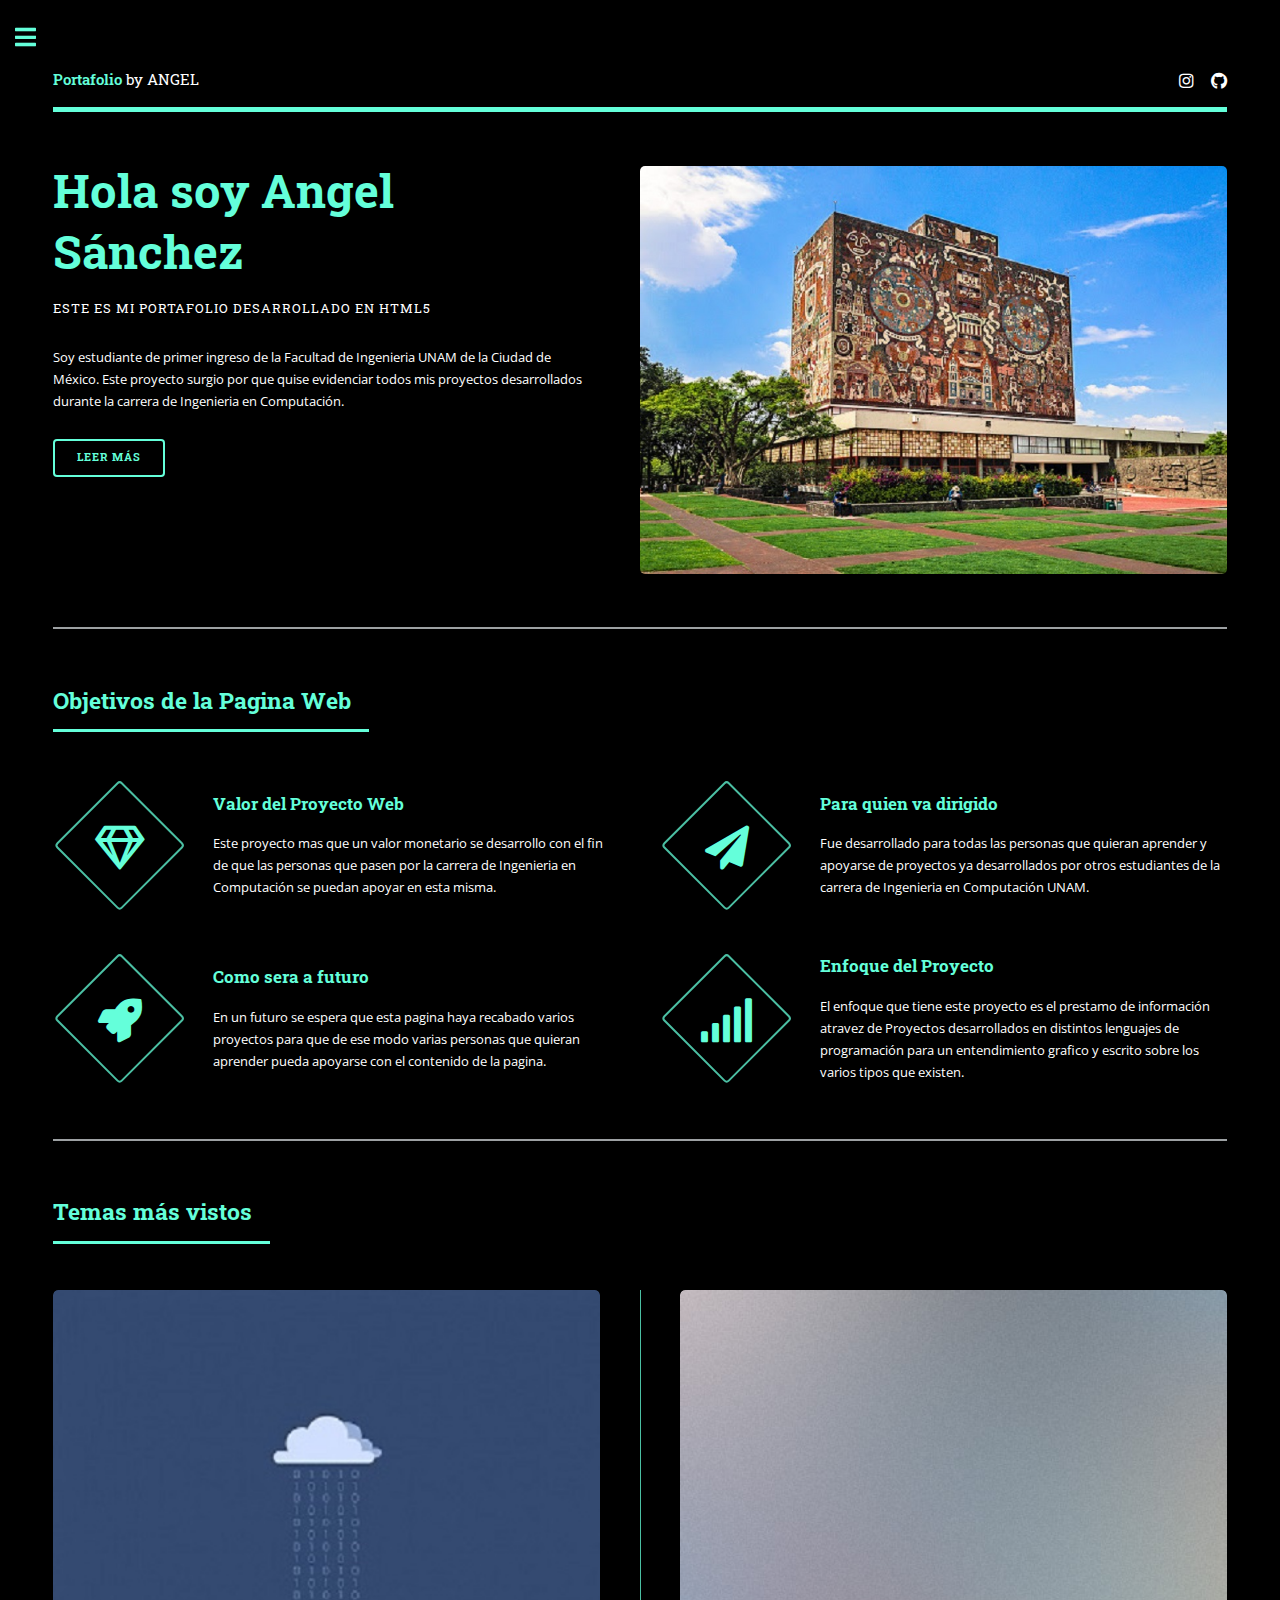
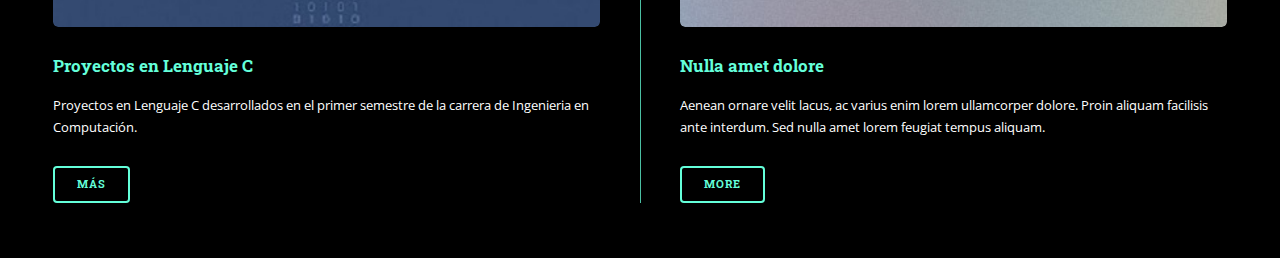
<file: index.html>
<!DOCTYPE HTML>
<!--
	Editorial by HTML5 UP
	html5up.net | @ajlkn
	Free for personal and commercial use under the CCA 3.0 license (html5up.net/license)
-->
<html>
	<head>
		<title>Portafolio de ANGEL ISAAC SÁNCHEZ ESTRADA</title>
		<meta charset="utf-8" />
		<meta name="viewport" content="width=device-width, initial-scale=1, user-scalable=no" />
		<link rel="stylesheet" href="assets/css/main.css" />
		<link rel="shortcut icon" type="image/x-icon" href="images/pumas-logo.png"/>
	</head>
	<body class="is-preload">

		<!-- Wrapper -->
			<div id="wrapper">

				<!-- Main -->
					<div id="main">
						<div class="inner">

							<!-- Header -->
								<header id="header">
									<a href="index.html" class="logo"><strong>Portafolio</strong> by ANGEL</a>
									<ul class="icons">
										<li><a href="https://www.instagram.com/angelsanches314/" class="icon brands fa-instagram"><span class="label">Instagram</span></a></li>
										<li><a href="https://github.com/1an2l" class="icon brands fa-github"><span class="label">Github</span></a></li>
									</ul>
								</header>

							<!-- Banner -->
								<section id="banner">
									<div class="content">
										<header>
											<h1>Hola soy Angel Sánchez<br />
											</h1>
											<p>Este es mi portafolio desarrollado en HTML5</p>
										</header>
										<p>Soy estudiante de primer ingreso de la Facultad de Ingenieria UNAM de la Ciudad de México. Este proyecto surgio por que quise evidenciar todos mis proyectos desarrollados durante la carrera de Ingenieria en Computación.</p>
										<ul class="actions">
											<li><a href="#" class="button big">LEER MÁS</a></li>
										</ul>
									</div>
									<span class="image object">
										<img src="images/UNAM.jpg" alt="" />
									</span>
								</section>

							<!-- Section -->
								<section>
									<header class="major">
										<h2>Objetivos de la Pagina Web</h2>
									</header>
									<div class="features">
										<article>
											<span class="icon fa-gem"></span>
											<div class="content">
												<h3>Valor del Proyecto Web</h3>
												<p>Este proyecto mas que un valor monetario se desarrollo con el fin de que las personas que pasen por la carrera de Ingenieria en Computación se puedan apoyar en esta misma.</p>
											</div>
										</article>
										<article>
											<span class="icon solid fa-paper-plane"></span>
											<div class="content">
												<h3>Para quien va dirigido</h3>
												<p>Fue desarrollado para todas las personas que quieran aprender y apoyarse de proyectos ya desarrollados por otros estudiantes de la carrera de Ingenieria en Computación UNAM.</p>
											</div>
										</article>
										<article>
											<span class="icon solid fa-rocket"></span>
											<div class="content">
												<h3>Como sera a futuro</h3>
												<p>En un futuro se espera que esta pagina haya recabado varios proyectos para que de ese modo varias personas que quieran aprender pueda apoyarse con el contenido de la pagina.</p>
											</div>
										</article>
										<article>
											<span class="icon solid fa-signal"></span>
											<div class="content">
												<h3>Enfoque del Proyecto</h3>
												<p>El enfoque que tiene este proyecto es el prestamo de información atravez de Proyectos desarrollados en distintos lenguajes de programación para un entendimiento grafico y escrito sobre los varios tipos que existen.</p>
											</div>
										</article>
									</div>
								</section>

							<!-- Section -->
								<section>
									<header class="major">
										<h2>Temas más vistos</h2>
									</header>
									<div class="posts">
										<article>
											<a class="image"><img src="images/vislluviacod.jpg" alt="" /></a>
											<h3>Proyectos en Lenguaje C</h3>
											<p>Proyectos en Lenguaje C desarrollados en el primer semestre de la carrera de Ingenieria en Computación.</p>
											<ul class="actions">
												<li><a href="generic.html" class="button">MÁS</a></li>
											</ul>
										</article>
										<article>
											<a href="#" class="image"><img src="images/pic02.jpg" alt="" /></a>
											<h3>Nulla amet dolore</h3>
											<p>Aenean ornare velit lacus, ac varius enim lorem ullamcorper dolore. Proin aliquam facilisis ante interdum. Sed nulla amet lorem feugiat tempus aliquam.</p>
											<ul class="actions">
												<li><a href="#" class="button">More</a></li>
											</ul>
										</article>
									</div>
								</section>

						</div>
					</div>

				<!-- Sidebar -->
					<div id="sidebar">
						<div class="inner">

							<!-- Search -->
								<section id="search" class="alt">
									<form method="post" action="#">
										<input type="text" name="query" id="query" placeholder="Search" />
									</form>
								</section>

							<!-- Menu -->
								<nav id="menu">
									<header class="major">
										<h2>Menu</h2>
									</header>
									<ul>
										<li><a href="index.html">Pagina Principal</a></li>
										<li>
											<span class="opener">Primer Semestre</span>
											<ul>
												<li><a href="generic.html">Proyectos en Lenguaje C</a></li>
												<li><a href="elements.html">Pagina web</a></li>
											</ul>
										</li>
										<li><a href="index.html">Paginas Utiles</a></li>
									</ul>
								</nav>

							<!-- Section -->
								<section>
									<header class="major">
										<h2>Tablero de Actualizaciones</h2>
									</header>
									<div class="mini-posts">
										<article>
											<a href="generic.html" class="image"><img src="images/prelluviacod.jpg" alt="" /></a>
											<p>Proyectos en Lenguaje C desarrollados en el primer semestre de la carrera de Ingenieria en Computación.</p>
										</article>
								</section>

							<!-- Section -->
								<section>
									<header class="major">
										<header class="major">
											<h2>CONTACTO</h2>
										</header>
										<p>Para contratación, aclaraciones o duadas</p>
										<ul class="contact">
											<li class="icon solid fa-envelope"><a href="#">angelsanches314@gmail.com</a></li>
											<li class="icon solid fa-phone">No disponible</li>
											<li class="icon solid fa-home">No disponible<br />
											</li>
									</ul>
								</section>

							<!-- Footer -->
								<footer id="footer">
									<p class="copyright">&copy; Derechos de la pagina web reservados : <a href="https://github.com/1an2l/Proyecto-Web">github</a>. Diseñador: <a href="https://www.instagram.com/angelsanches314/">Angel Sánchez</a>.</p>
								</footer>

						</div>
					</div>

		<!-- Scripts -->
			<script src="assets/js/jquery.min.js"></script>
			<script src="assets/js/browser.min.js"></script>
			<script src="assets/js/breakpoints.min.js"></script>
			<script src="assets/js/util.js"></script>
			<script src="assets/js/main.js"></script>

	</body>
</html>
</file>
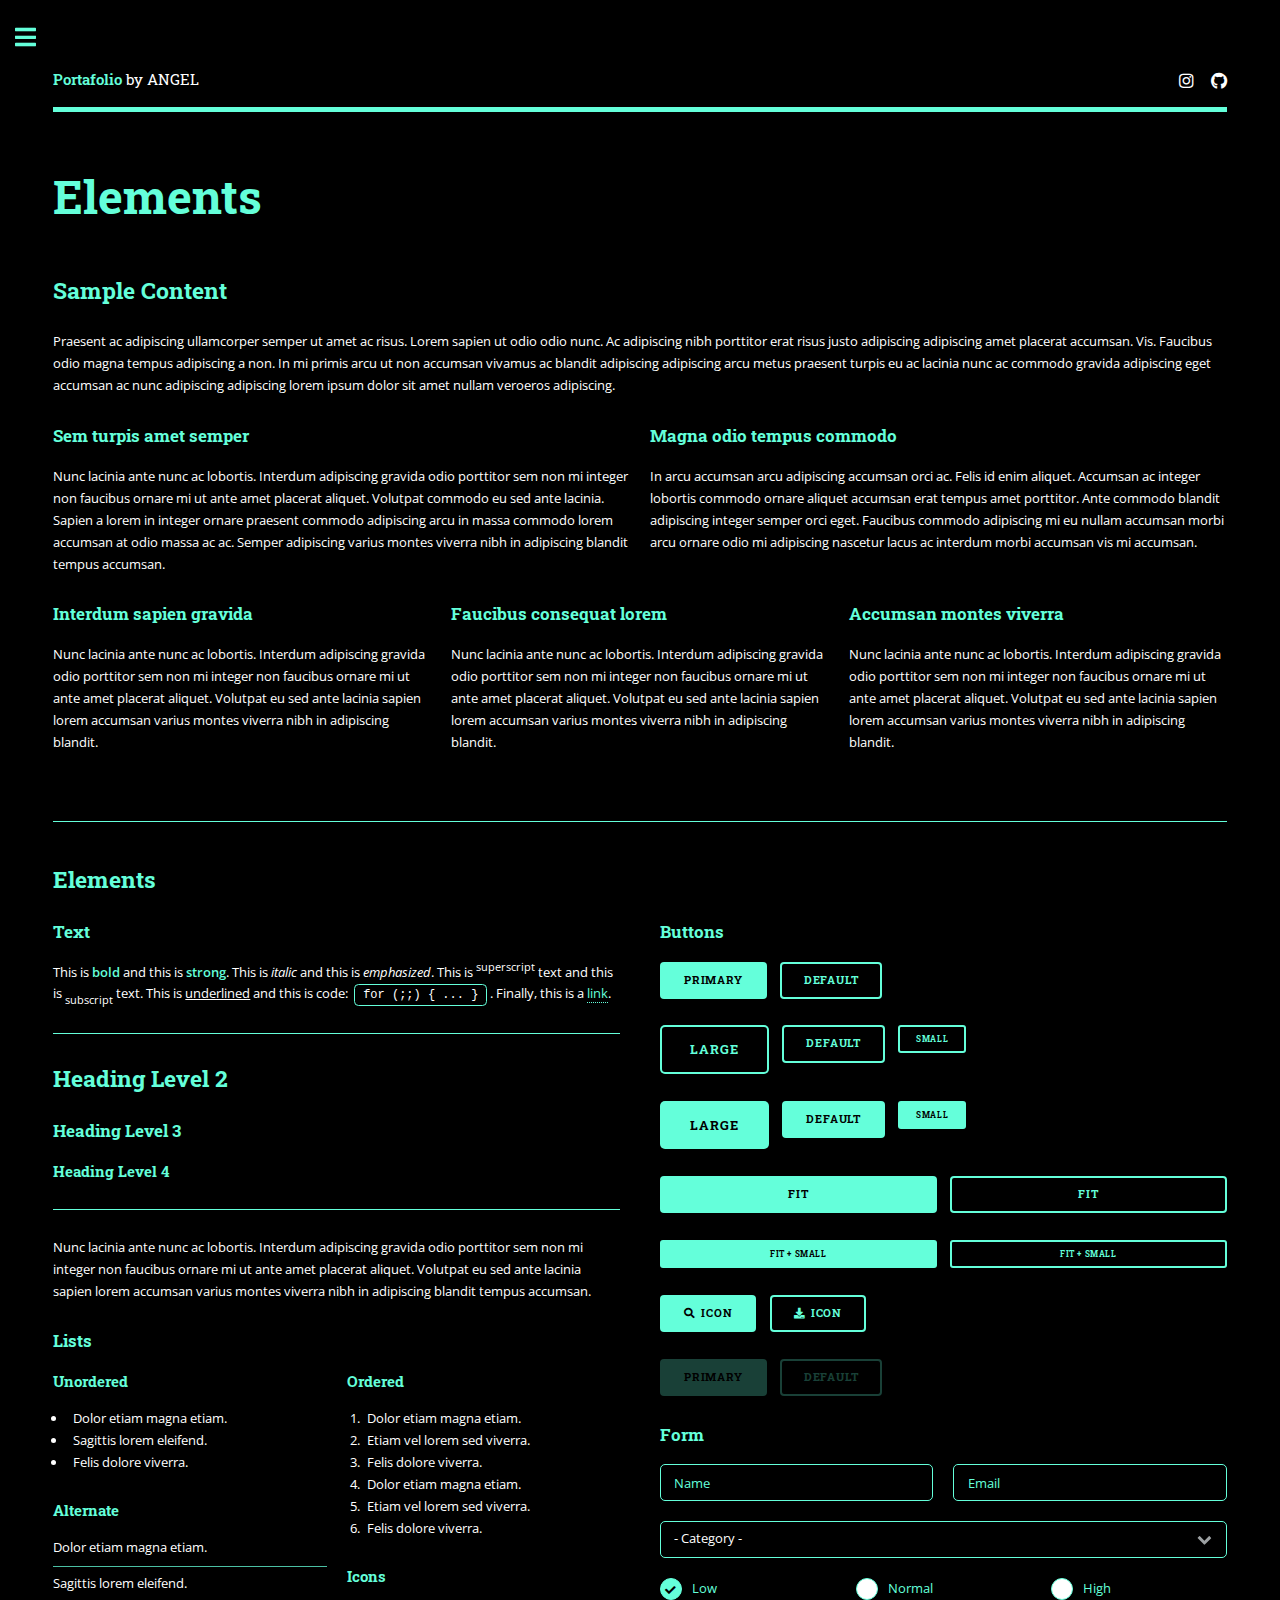
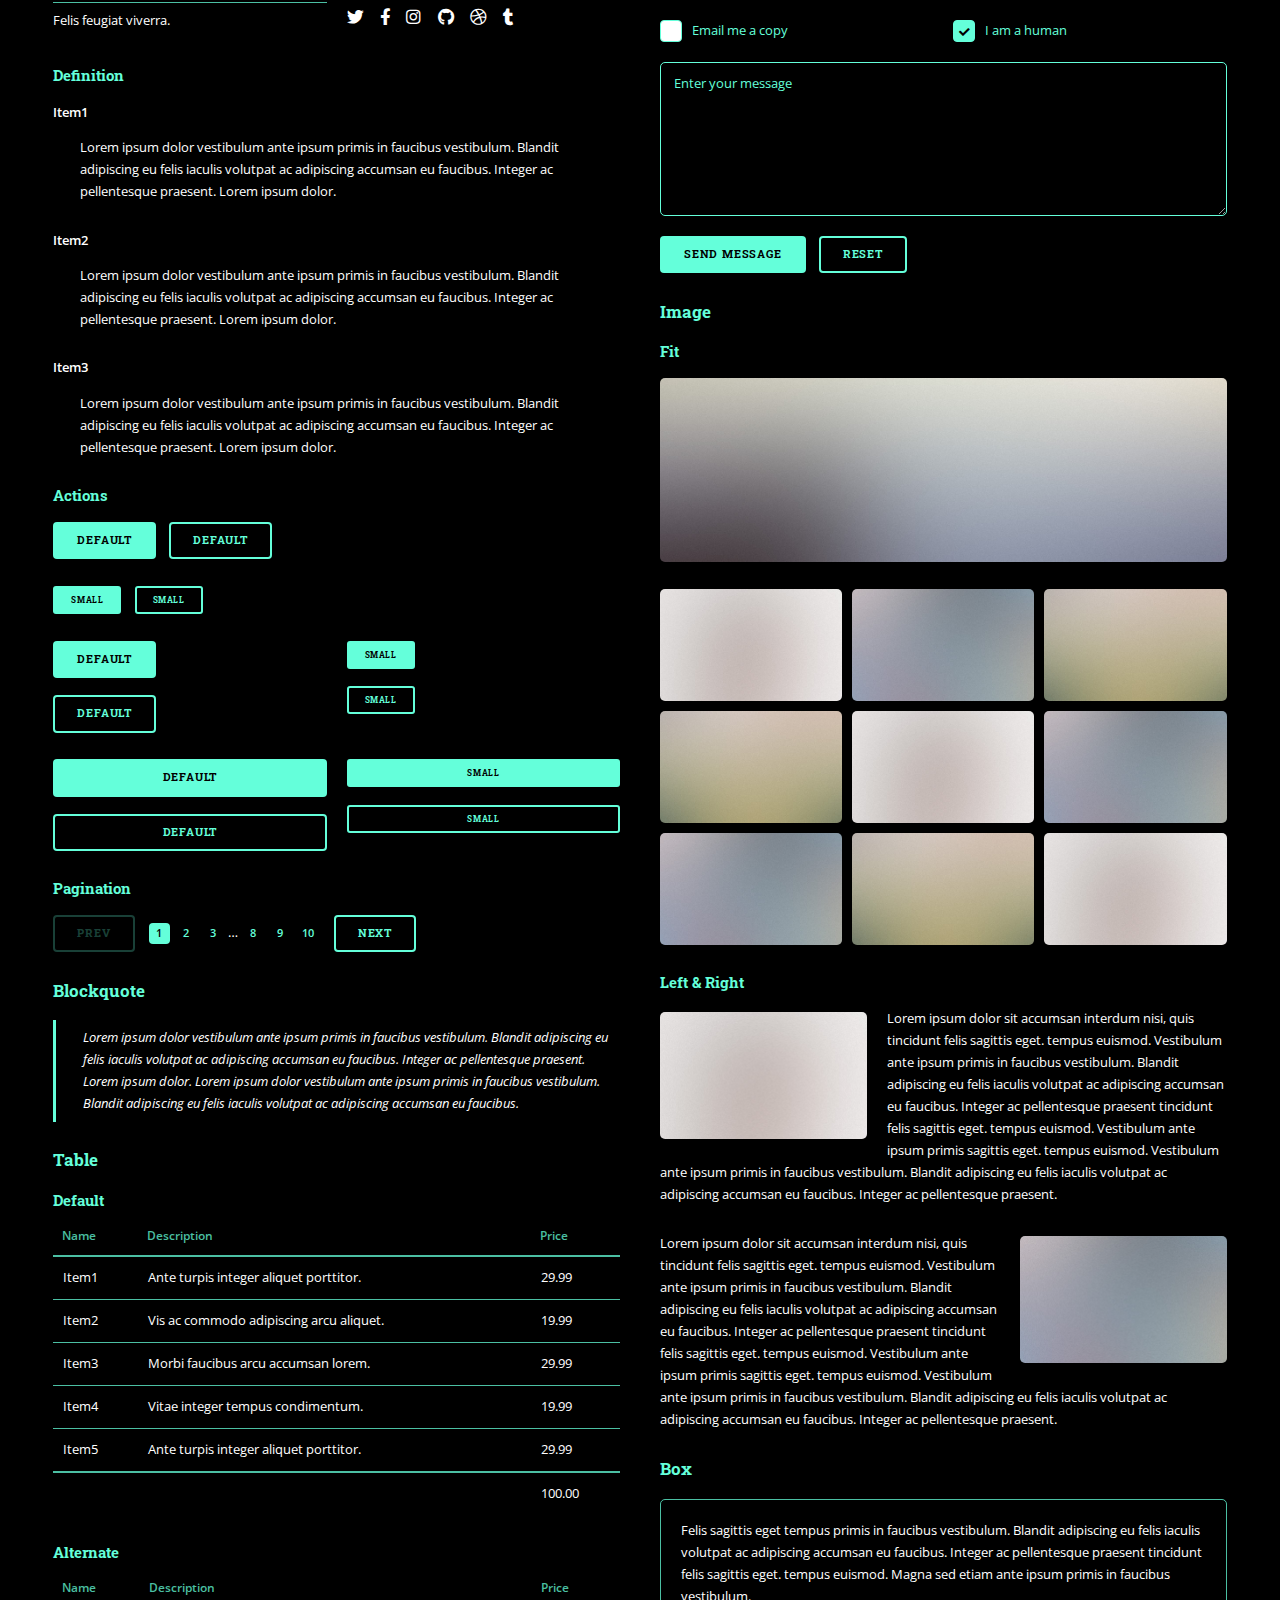
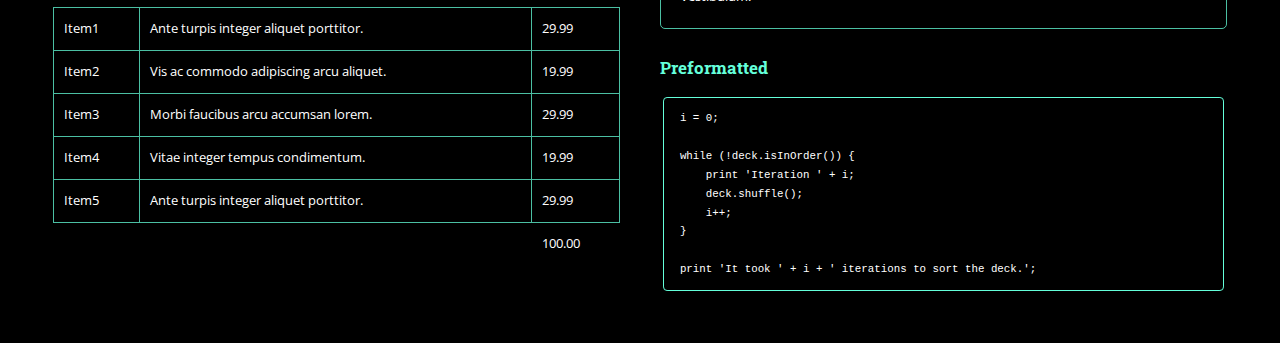
<file: elements.html>
<!DOCTYPE HTML>
<!--
	Editorial by HTML5 UP
	html5up.net | @ajlkn
	Free for personal and commercial use under the CCA 3.0 license (html5up.net/license)
-->
<html>
	<head>
		<title>Portafolio de ANGEL ISAAC SÁNCHEZ ESTRADA</title>
		<meta charset="utf-8" />
		<meta name="viewport" content="width=device-width, initial-scale=1, user-scalable=no" />
		<link rel="stylesheet" href="assets/css/main.css" />
		<link rel="shortcut icon" type="image/x-icon" href="images/pumas-logo.png"/>
	</head>
	<body class="is-preload">

		<!-- Wrapper -->
			<div id="wrapper">

				<!-- Main -->
					<div id="main">
						<div class="inner">

							<!-- Header -->
								<header id="header">
									<a href="index.html" class="logo"><strong>Portafolio</strong> by ANGEL</a>
									<ul class="icons">
										<li><a href="https://www.instagram.com/angelsanches314/" class="icon brands fa-instagram"><span class="label">Instagram</span></a></li>
										<li><a href="https://github.com/1an2l" class="icon brands fa-github"><span class="label">Github</span></a></li>
									</ul>
								</header>

							<!-- Content -->
								<section>
									<header class="main">
										<h1>Elements</h1>
									</header>

									<!-- Content -->
										<h2 id="content">Sample Content</h2>
										<p>Praesent ac adipiscing ullamcorper semper ut amet ac risus. Lorem sapien ut odio odio nunc. Ac adipiscing nibh porttitor erat risus justo adipiscing adipiscing amet placerat accumsan. Vis. Faucibus odio magna tempus adipiscing a non. In mi primis arcu ut non accumsan vivamus ac blandit adipiscing adipiscing arcu metus praesent turpis eu ac lacinia nunc ac commodo gravida adipiscing eget accumsan ac nunc adipiscing adipiscing lorem ipsum dolor sit amet nullam veroeros adipiscing.</p>
										<div class="row">
											<div class="col-6 col-12-small">
												<h3>Sem turpis amet semper</h3>
												<p>Nunc lacinia ante nunc ac lobortis. Interdum adipiscing gravida odio porttitor sem non mi integer non faucibus ornare mi ut ante amet placerat aliquet. Volutpat commodo eu sed ante lacinia. Sapien a lorem in integer ornare praesent commodo adipiscing arcu in massa commodo lorem accumsan at odio massa ac ac. Semper adipiscing varius montes viverra nibh in adipiscing blandit tempus accumsan.</p>
											</div>
											<div class="col-6 col-12-small">
												<h3>Magna odio tempus commodo</h3>
												<p>In arcu accumsan arcu adipiscing accumsan orci ac. Felis id enim aliquet. Accumsan ac integer lobortis commodo ornare aliquet accumsan erat tempus amet porttitor. Ante commodo blandit adipiscing integer semper orci eget. Faucibus commodo adipiscing mi eu nullam accumsan morbi arcu ornare odio mi adipiscing nascetur lacus ac interdum morbi accumsan vis mi accumsan.</p>
											</div>
											<!-- Break -->
											<div class="col-4 col-12-medium">
												<h3>Interdum sapien gravida</h3>
												<p>Nunc lacinia ante nunc ac lobortis. Interdum adipiscing gravida odio porttitor sem non mi integer non faucibus ornare mi ut ante amet placerat aliquet. Volutpat eu sed ante lacinia sapien lorem accumsan varius montes viverra nibh in adipiscing blandit.</p>
											</div>
											<div class="col-4 col-12-medium">
												<h3>Faucibus consequat lorem</h3>
												<p>Nunc lacinia ante nunc ac lobortis. Interdum adipiscing gravida odio porttitor sem non mi integer non faucibus ornare mi ut ante amet placerat aliquet. Volutpat eu sed ante lacinia sapien lorem accumsan varius montes viverra nibh in adipiscing blandit.</p>
											</div>
											<div class="col-4 col-12-medium">
												<h3>Accumsan montes viverra</h3>
												<p>Nunc lacinia ante nunc ac lobortis. Interdum adipiscing gravida odio porttitor sem non mi integer non faucibus ornare mi ut ante amet placerat aliquet. Volutpat eu sed ante lacinia sapien lorem accumsan varius montes viverra nibh in adipiscing blandit.</p>
											</div>
										</div>

									<hr class="major" />

									<!-- Elements -->
										<h2 id="elements">Elements</h2>
										<div class="row gtr-200">
											<div class="col-6 col-12-medium">

												<!-- Text stuff -->
													<h3>Text</h3>
													<p>This is <b>bold</b> and this is <strong>strong</strong>. This is <i>italic</i> and this is <em>emphasized</em>.
													This is <sup>superscript</sup> text and this is <sub>subscript</sub> text.
													This is <u>underlined</u> and this is code: <code>for (;;) { ... }</code>.
													Finally, this is a <a href="#">link</a>.</p>
													<hr />
													<h2>Heading Level 2</h2>
													<h3>Heading Level 3</h3>
													<h4>Heading Level 4</h4>
													<hr />
													<p>Nunc lacinia ante nunc ac lobortis. Interdum adipiscing gravida odio porttitor sem non mi integer non faucibus ornare mi ut ante amet placerat aliquet. Volutpat eu sed ante lacinia sapien lorem accumsan varius montes viverra nibh in adipiscing blandit tempus accumsan.</p>

												<!-- Lists -->
													<h3>Lists</h3>
													<div class="row">
														<div class="col-6 col-12-small">

															<h4>Unordered</h4>
															<ul>
																<li>Dolor etiam magna etiam.</li>
																<li>Sagittis lorem eleifend.</li>
																<li>Felis dolore viverra.</li>
															</ul>

															<h4>Alternate</h4>
															<ul class="alt">
																<li>Dolor etiam magna etiam.</li>
																<li>Sagittis lorem eleifend.</li>
																<li>Felis feugiat viverra.</li>
															</ul>

														</div>
														<div class="col-6 col-12-small">

															<h4>Ordered</h4>
															<ol>
																<li>Dolor etiam magna etiam.</li>
																<li>Etiam vel lorem sed viverra.</li>
																<li>Felis dolore viverra.</li>
																<li>Dolor etiam magna etiam.</li>
																<li>Etiam vel lorem sed viverra.</li>
																<li>Felis dolore viverra.</li>
															</ol>

															<h4>Icons</h4>
															<ul class="icons">
																<li><a href="#" class="icon brands fa-twitter"><span class="label">Twitter</span></a></li>
																<li><a href="#" class="icon brands fa-facebook-f"><span class="label">Facebook</span></a></li>
																<li><a href="#" class="icon brands fa-instagram"><span class="label">Instagram</span></a></li>
																<li><a href="#" class="icon brands fa-github"><span class="label">Github</span></a></li>
																<li><a href="#" class="icon brands fa-dribbble"><span class="label">Dribbble</span></a></li>
																<li><a href="#" class="icon brands fa-tumblr"><span class="label">Tumblr</span></a></li>
															</ul>

														</div>
													</div>
													<h4>Definition</h4>
													<dl>
														<dt>Item1</dt>
														<dd>
															<p>Lorem ipsum dolor vestibulum ante ipsum primis in faucibus vestibulum. Blandit adipiscing eu felis iaculis volutpat ac adipiscing accumsan eu faucibus. Integer ac pellentesque praesent. Lorem ipsum dolor.</p>
														</dd>
														<dt>Item2</dt>
														<dd>
															<p>Lorem ipsum dolor vestibulum ante ipsum primis in faucibus vestibulum. Blandit adipiscing eu felis iaculis volutpat ac adipiscing accumsan eu faucibus. Integer ac pellentesque praesent. Lorem ipsum dolor.</p>
														</dd>
														<dt>Item3</dt>
														<dd>
															<p>Lorem ipsum dolor vestibulum ante ipsum primis in faucibus vestibulum. Blandit adipiscing eu felis iaculis volutpat ac adipiscing accumsan eu faucibus. Integer ac pellentesque praesent. Lorem ipsum dolor.</p>
														</dd>
													</dl>

													<h4>Actions</h4>
													<ul class="actions">
														<li><a href="#" class="button primary">Default</a></li>
														<li><a href="#" class="button">Default</a></li>
													</ul>
													<ul class="actions small">
														<li><a href="#" class="button primary small">Small</a></li>
														<li><a href="#" class="button small">Small</a></li>
													</ul>
													<div class="row">
														<div class="col-6 col-12-small">
															<ul class="actions stacked">
																<li><a href="#" class="button primary">Default</a></li>
																<li><a href="#" class="button">Default</a></li>
															</ul>
														</div>
														<div class="col-6 col-12-small">
															<ul class="actions stacked">
																<li><a href="#" class="button primary small">Small</a></li>
																<li><a href="#" class="button small">Small</a></li>
															</ul>
														</div>
														<div class="col-6 col-12-small">
															<ul class="actions stacked">
																<li><a href="#" class="button primary fit">Default</a></li>
																<li><a href="#" class="button fit">Default</a></li>
															</ul>
														</div>
														<div class="col-6 col-12-small">
															<ul class="actions stacked">
																<li><a href="#" class="button primary small fit">Small</a></li>
																<li><a href="#" class="button small fit">Small</a></li>
															</ul>
														</div>
													</div>

													<h4>Pagination</h4>
													<ul class="pagination">
														<li><span class="button disabled">Prev</span></li>
														<li><a href="#" class="page active">1</a></li>
														<li><a href="#" class="page">2</a></li>
														<li><a href="#" class="page">3</a></li>
														<li><span>&hellip;</span></li>
														<li><a href="#" class="page">8</a></li>
														<li><a href="#" class="page">9</a></li>
														<li><a href="#" class="page">10</a></li>
														<li><a href="#" class="button">Next</a></li>
													</ul>

												<!-- Blockquote -->
													<h3>Blockquote</h3>
													<blockquote>Lorem ipsum dolor vestibulum ante ipsum primis in faucibus vestibulum. Blandit adipiscing eu felis iaculis volutpat ac adipiscing accumsan eu faucibus. Integer ac pellentesque praesent. Lorem ipsum dolor. Lorem ipsum dolor vestibulum ante ipsum primis in faucibus vestibulum. Blandit adipiscing eu felis iaculis volutpat ac adipiscing accumsan eu faucibus.</blockquote>

												<!-- Table -->
													<h3>Table</h3>

													<h4>Default</h4>
													<div class="table-wrapper">
														<table>
															<thead>
																<tr>
																	<th>Name</th>
																	<th>Description</th>
																	<th>Price</th>
																</tr>
															</thead>
															<tbody>
																<tr>
																	<td>Item1</td>
																	<td>Ante turpis integer aliquet porttitor.</td>
																	<td>29.99</td>
																</tr>
																<tr>
																	<td>Item2</td>
																	<td>Vis ac commodo adipiscing arcu aliquet.</td>
																	<td>19.99</td>
																</tr>
																<tr>
																	<td>Item3</td>
																	<td> Morbi faucibus arcu accumsan lorem.</td>
																	<td>29.99</td>
																</tr>
																<tr>
																	<td>Item4</td>
																	<td>Vitae integer tempus condimentum.</td>
																	<td>19.99</td>
																</tr>
																<tr>
																	<td>Item5</td>
																	<td>Ante turpis integer aliquet porttitor.</td>
																	<td>29.99</td>
																</tr>
															</tbody>
															<tfoot>
																<tr>
																	<td colspan="2"></td>
																	<td>100.00</td>
																</tr>
															</tfoot>
														</table>
													</div>

													<h4>Alternate</h4>
													<div class="table-wrapper">
														<table class="alt">
															<thead>
																<tr>
																	<th>Name</th>
																	<th>Description</th>
																	<th>Price</th>
																</tr>
															</thead>
															<tbody>
																<tr>
																	<td>Item1</td>
																	<td>Ante turpis integer aliquet porttitor.</td>
																	<td>29.99</td>
																</tr>
																<tr>
																	<td>Item2</td>
																	<td>Vis ac commodo adipiscing arcu aliquet.</td>
																	<td>19.99</td>
																</tr>
																<tr>
																	<td>Item3</td>
																	<td> Morbi faucibus arcu accumsan lorem.</td>
																	<td>29.99</td>
																</tr>
																<tr>
																	<td>Item4</td>
																	<td>Vitae integer tempus condimentum.</td>
																	<td>19.99</td>
																</tr>
																<tr>
																	<td>Item5</td>
																	<td>Ante turpis integer aliquet porttitor.</td>
																	<td>29.99</td>
																</tr>
															</tbody>
															<tfoot>
																<tr>
																	<td colspan="2"></td>
																	<td>100.00</td>
																</tr>
															</tfoot>
														</table>
													</div>

											</div>
											<div class="col-6 col-12-medium">

												<!-- Buttons -->
													<h3>Buttons</h3>
													<ul class="actions">
														<li><a href="#" class="button primary">Primary</a></li>
														<li><a href="#" class="button">Default</a></li>
													</ul>
													<ul class="actions">
														<li><a href="#" class="button large">Large</a></li>
														<li><a href="#" class="button">Default</a></li>
														<li><a href="#" class="button small">Small</a></li>
													</ul>
													<ul class="actions">
														<li><a href="#" class="button primary large">Large</a></li>
														<li><a href="#" class="button primary">Default</a></li>
														<li><a href="#" class="button primary small">Small</a></li>
													</ul>
													<ul class="actions fit">
														<li><a href="#" class="button primary fit">Fit</a></li>
														<li><a href="#" class="button fit">Fit</a></li>
													</ul>
													<ul class="actions fit small">
														<li><a href="#" class="button primary fit small">Fit + Small</a></li>
														<li><a href="#" class="button fit small">Fit + Small</a></li>
													</ul>
													<ul class="actions">
														<li><a href="#" class="button primary icon solid fa-search">Icon</a></li>
														<li><a href="#" class="button icon solid fa-download">Icon</a></li>
													</ul>
													<ul class="actions">
														<li><span class="button primary disabled">Primary</span></li>
														<li><span class="button disabled">Default</span></li>
													</ul>

												<!-- Form -->
													<h3>Form</h3>

													<form method="post" action="#">
														<div class="row gtr-uniform">
															<div class="col-6 col-12-xsmall">
																<input type="text" name="demo-name" id="demo-name" value="" placeholder="Name" />
															</div>
															<div class="col-6 col-12-xsmall">
																<input type="email" name="demo-email" id="demo-email" value="" placeholder="Email" />
															</div>
															<!-- Break -->
															<div class="col-12">
																<select name="demo-category" id="demo-category">
																	<option value="">- Category -</option>
																	<option value="1">Manufacturing</option>
																	<option value="1">Shipping</option>
																	<option value="1">Administration</option>
																	<option value="1">Human Resources</option>
																</select>
															</div>
															<!-- Break -->
															<div class="col-4 col-12-small">
																<input type="radio" id="demo-priority-low" name="demo-priority" checked>
																<label for="demo-priority-low">Low</label>
															</div>
															<div class="col-4 col-12-small">
																<input type="radio" id="demo-priority-normal" name="demo-priority">
																<label for="demo-priority-normal">Normal</label>
															</div>
															<div class="col-4 col-12-small">
																<input type="radio" id="demo-priority-high" name="demo-priority">
																<label for="demo-priority-high">High</label>
															</div>
															<!-- Break -->
															<div class="col-6 col-12-small">
																<input type="checkbox" id="demo-copy" name="demo-copy">
																<label for="demo-copy">Email me a copy</label>
															</div>
															<div class="col-6 col-12-small">
																<input type="checkbox" id="demo-human" name="demo-human" checked>
																<label for="demo-human">I am a human</label>
															</div>
															<!-- Break -->
															<div class="col-12">
																<textarea name="demo-message" id="demo-message" placeholder="Enter your message" rows="6"></textarea>
															</div>
															<!-- Break -->
															<div class="col-12">
																<ul class="actions">
																	<li><input type="submit" value="Send Message" class="primary" /></li>
																	<li><input type="reset" value="Reset" /></li>
																</ul>
															</div>
														</div>
													</form>

												<!-- Image -->
													<h3>Image</h3>

													<h4>Fit</h4>
													<span class="image fit"><img src="images/pic11.jpg" alt="" /></span>
													<div class="box alt">
														<div class="row gtr-50 gtr-uniform">
															<div class="col-4"><span class="image fit"><img src="images/pic01.jpg" alt="" /></span></div>
															<div class="col-4"><span class="image fit"><img src="images/pic02.jpg" alt="" /></span></div>
															<div class="col-4"><span class="image fit"><img src="images/pic03.jpg" alt="" /></span></div>
															<!-- Break -->
															<div class="col-4"><span class="image fit"><img src="images/pic03.jpg" alt="" /></span></div>
															<div class="col-4"><span class="image fit"><img src="images/pic01.jpg" alt="" /></span></div>
															<div class="col-4"><span class="image fit"><img src="images/pic02.jpg" alt="" /></span></div>
															<!-- Break -->
															<div class="col-4"><span class="image fit"><img src="images/pic02.jpg" alt="" /></span></div>
															<div class="col-4"><span class="image fit"><img src="images/pic03.jpg" alt="" /></span></div>
															<div class="col-4"><span class="image fit"><img src="images/pic01.jpg" alt="" /></span></div>
														</div>
													</div>

													<h4>Left &amp; Right</h4>
													<p><span class="image left"><img src="images/pic01.jpg" alt="" /></span>Lorem ipsum dolor sit accumsan interdum nisi, quis tincidunt felis sagittis eget. tempus euismod. Vestibulum ante ipsum primis in faucibus vestibulum. Blandit adipiscing eu felis iaculis volutpat ac adipiscing accumsan eu faucibus. Integer ac pellentesque praesent tincidunt felis sagittis eget. tempus euismod. Vestibulum ante ipsum primis sagittis eget. tempus euismod. Vestibulum ante ipsum primis in faucibus vestibulum. Blandit adipiscing eu felis iaculis volutpat ac adipiscing accumsan eu faucibus. Integer ac pellentesque praesent.</p>
													<p><span class="image right"><img src="images/pic02.jpg" alt="" /></span>Lorem ipsum dolor sit accumsan interdum nisi, quis tincidunt felis sagittis eget. tempus euismod. Vestibulum ante ipsum primis in faucibus vestibulum. Blandit adipiscing eu felis iaculis volutpat ac adipiscing accumsan eu faucibus. Integer ac pellentesque praesent tincidunt felis sagittis eget. tempus euismod. Vestibulum ante ipsum primis sagittis eget. tempus euismod. Vestibulum ante ipsum primis in faucibus vestibulum. Blandit adipiscing eu felis iaculis volutpat ac adipiscing accumsan eu faucibus. Integer ac pellentesque praesent.</p>

												<!-- Box -->
													<h3>Box</h3>
													<div class="box">
														<p>Felis sagittis eget tempus primis in faucibus vestibulum. Blandit adipiscing eu felis iaculis volutpat ac adipiscing accumsan eu faucibus. Integer ac pellentesque praesent tincidunt felis sagittis eget. tempus euismod. Magna sed etiam ante ipsum primis in faucibus vestibulum.</p>
													</div>

												<!-- Preformatted Code -->
													<h3>Preformatted</h3>
													<pre><code>i = 0;

while (!deck.isInOrder()) {
    print 'Iteration ' + i;
    deck.shuffle();
    i++;
}

print 'It took ' + i + ' iterations to sort the deck.';
</code></pre>

											</div>
										</div>

								</section>

						</div>
					</div>

				<!-- Sidebar -->
					<div id="sidebar">
						<div class="inner">

							<!-- Search -->
								<section id="search" class="alt">
									<form method="post" action="#">
										<input type="text" name="query" id="query" placeholder="Search" />
									</form>
								</section>

							<!-- Menu -->
							<nav id="menu">
								<header class="major">
									<h2>Menu</h2>
								</header>
								<ul>
									<li><a href="index.html">Pagina Principal</a></li>
									<li>
										<span class="opener">Primer Semestre</span>
										<ul>
											<li><a href="proyectos.html">Proyectos en Lenguaje C</a></li>
											<li><a href="elements.html">Pagina web</a></li>
										</ul>
									</li>
									<li><a href="index.html">Paginas Utiles</a></li>
								</ul>
							</nav>

						<!-- Section -->
							<section>
								<header class="major">
									<h2>Tablero de Actualizaciones</h2>
								</header>
								<div class="mini-posts">
									<article>
										<a href="proyectos.html" class="image"><img src="images/prelluviacod.jpg" alt="" /></a>
										<p>Proyectos en Lenguaje C desarrollados en el primer semestre de la carrera de Ingenieria en Computación.</p>
									</article>
							</section>

						<!-- Section -->
							<section>
								<header class="major">
									<header class="major">
										<h2>CONTACTO</h2>
									</header>
									<p>Para contratación, aclaraciones o duadas</p>
									<ul class="contact">
										<li class="icon solid fa-envelope"><a href="#">angelsanches314@gmail.com</a></li>
										<li class="icon solid fa-phone">No disponible</li>
										<li class="icon solid fa-home">No disponible<br />
										</li>
								</ul>
							</section>

						<!-- Footer -->
							<footer id="footer">
								<p class="copyright">&copy; Derechos de la pagina web reservados : <a href="https://github.com/1an2l/Proyecto-Web">github</a>. Diseñador: <a href="https://www.instagram.com/angelsanches314/">Angel Sánchez</a>.</p>
							</footer>

					</div>
				</div>

		<!-- Scripts -->
			<script src="assets/js/jquery.min.js"></script>
			<script src="assets/js/browser.min.js"></script>
			<script src="assets/js/breakpoints.min.js"></script>
			<script src="assets/js/util.js"></script>
			<script src="assets/js/main.js"></script>

	</body>
</html>
</file>
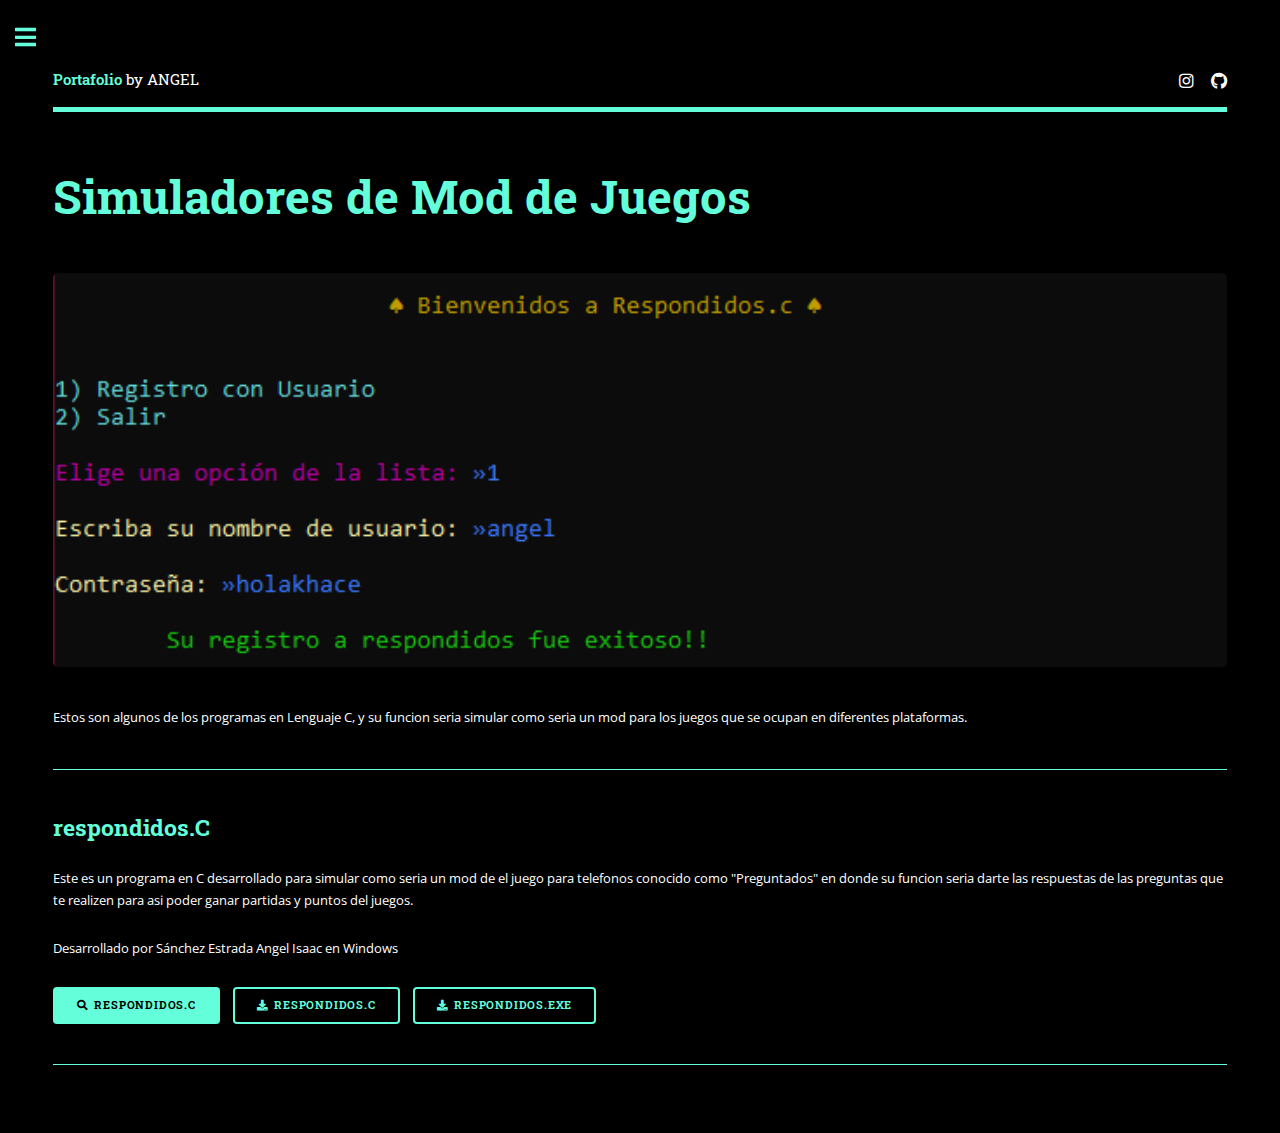
<file: generic.html>
<!DOCTYPE HTML>
<!--
	Editorial by HTML5 UP
	html5up.net | @ajlkn
	Free for personal and commercial use under the CCA 3.0 license (html5up.net/license)
-->
<html>
	<head>
		<title>Portafolio de ANGEL ISAAC SÁNCHEZ ESTRADA</title>
		<meta charset="utf-8" />
		<meta name="viewport" content="width=device-width, initial-scale=1, user-scalable=no" />
		<link rel="stylesheet" href="assets/css/main.css" />
		<link rel="shortcut icon" type="image/x-icon" href="images/pumas-logo.png"/>
	</head>
	<body class="is-preload">

		<!-- Wrapper -->
			<div id="wrapper">

				<!-- Main -->
					<div id="main">
						<div class="inner">

							<!-- Header -->
								<header id="header">
									<a href="index.html" class="logo"><strong>Portafolio</strong> by ANGEL</a>
									<ul class="icons">
										<li><a href="https://www.instagram.com/angelsanches314/" class="icon brands fa-instagram"><span class="label">Instagram</span></a></li>
										<li><a href="https://github.com/1an2l" class="icon brands fa-github"><span class="label">Github</span></a></li>
									</ul>
								</header>

							<!-- Content -->
								<section>
									<header class="main">
										<h1>Simuladores de Mod de Juegos</h1>
									</header>

									<span class="image main"><img src="images/pagina.png" alt="" /></span>

									<p>Estos son algunos de los programas en Lenguaje C, y su funcion seria simular como seria un mod para los juegos que se ocupan en diferentes plataformas.</p>
									
									<hr class="major" />

									<h2>respondidos.C</h2>
									<p>Este es un programa en C desarrollado para simular como seria un mod de el juego para telefonos conocido como "Preguntados" en donde su funcion seria darte las respuestas de las preguntas que te realizen para asi poder ganar partidas y puntos del juegos.</p>
									<p>Desarrollado por Sánchez Estrada Angel Isaac en Windows</p>
									<ul class="actions">
										<li><a href="respondidos.html" class="button primary icon solid fa-search">respondidos.c</a></li>
										<li><a href="programas en c/respondidos.c" download="respondidos.c"class="button icon solid fa-download">respondidos.c</a></li>
										<li><a href="ejecutables/respondidos.exe" download="respondidos.exe"class="button icon solid fa-download">respondidos.exe</a></li>
									</ul>

									<hr class="major" />

								</section>

						</div>
					</div>

				<!-- Sidebar -->
					<div id="sidebar">
						<div class="inner">

							<!-- Search -->
								<section id="search" class="alt">
									<form method="post" action="#">
										<input type="text" name="query" id="query" placeholder="Search" />
									</form>
								</section>

							<!-- Menu -->
							<nav id="menu">
								<header class="major">
									<h2>Menu</h2>
								</header>
								<ul>
									<li><a href="index.html">Pagina Principal</a></li>
									<li>
										<span class="opener">Primer Semestre</span>
										<ul>
											<li><a href="proyectos.html">Proyectos en Lenguaje C</a></li>
											<li><a href="elements.html">Pagina web</a></li>
										</ul>
									</li>
									<li><a href="index.html">Paginas Utiles</a></li>
								</ul>
							</nav>

						<!-- Section -->
							<section>
								<header class="major">
									<h2>Tablero de Actualizaciones</h2>
								</header>
								<div class="mini-posts">
									<article>
										<a href="proyectos.html" class="image"><img src="images/prelluviacod.jpg" alt="" /></a>
										<p>Proyectos en Lenguaje C desarrollados en el primer semestre de la carrera de Ingenieria en Computación.</p>
									</article>
							</section>

						<!-- Section -->
							<section>
								<header class="major">
									<header class="major">
										<h2>CONTACTO</h2>
									</header>
									<p>Para contratación, aclaraciones o duadas</p>
									<ul class="contact">
										<li class="icon solid fa-envelope"><a href="#">angelsanches314@gmail.com</a></li>
										<li class="icon solid fa-phone">No disponible</li>
										<li class="icon solid fa-home">No disponible<br />
										</li>
								</ul>
							</section>

						<!-- Footer -->
							<footer id="footer">
								<p class="copyright">&copy; Derechos de la pagina web reservados : <a href="https://github.com/1an2l/Proyecto-Web">github</a>. Diseñador: <a href="https://www.instagram.com/angelsanches314/">Angel Sánchez</a>.</p>
							</footer>

					</div>
				</div>

		<!-- Scripts -->
			<script src="assets/js/jquery.min.js"></script>
			<script src="assets/js/browser.min.js"></script>
			<script src="assets/js/breakpoints.min.js"></script>
			<script src="assets/js/util.js"></script>
			<script src="assets/js/main.js"></script>

	</body>
</html>
</file>
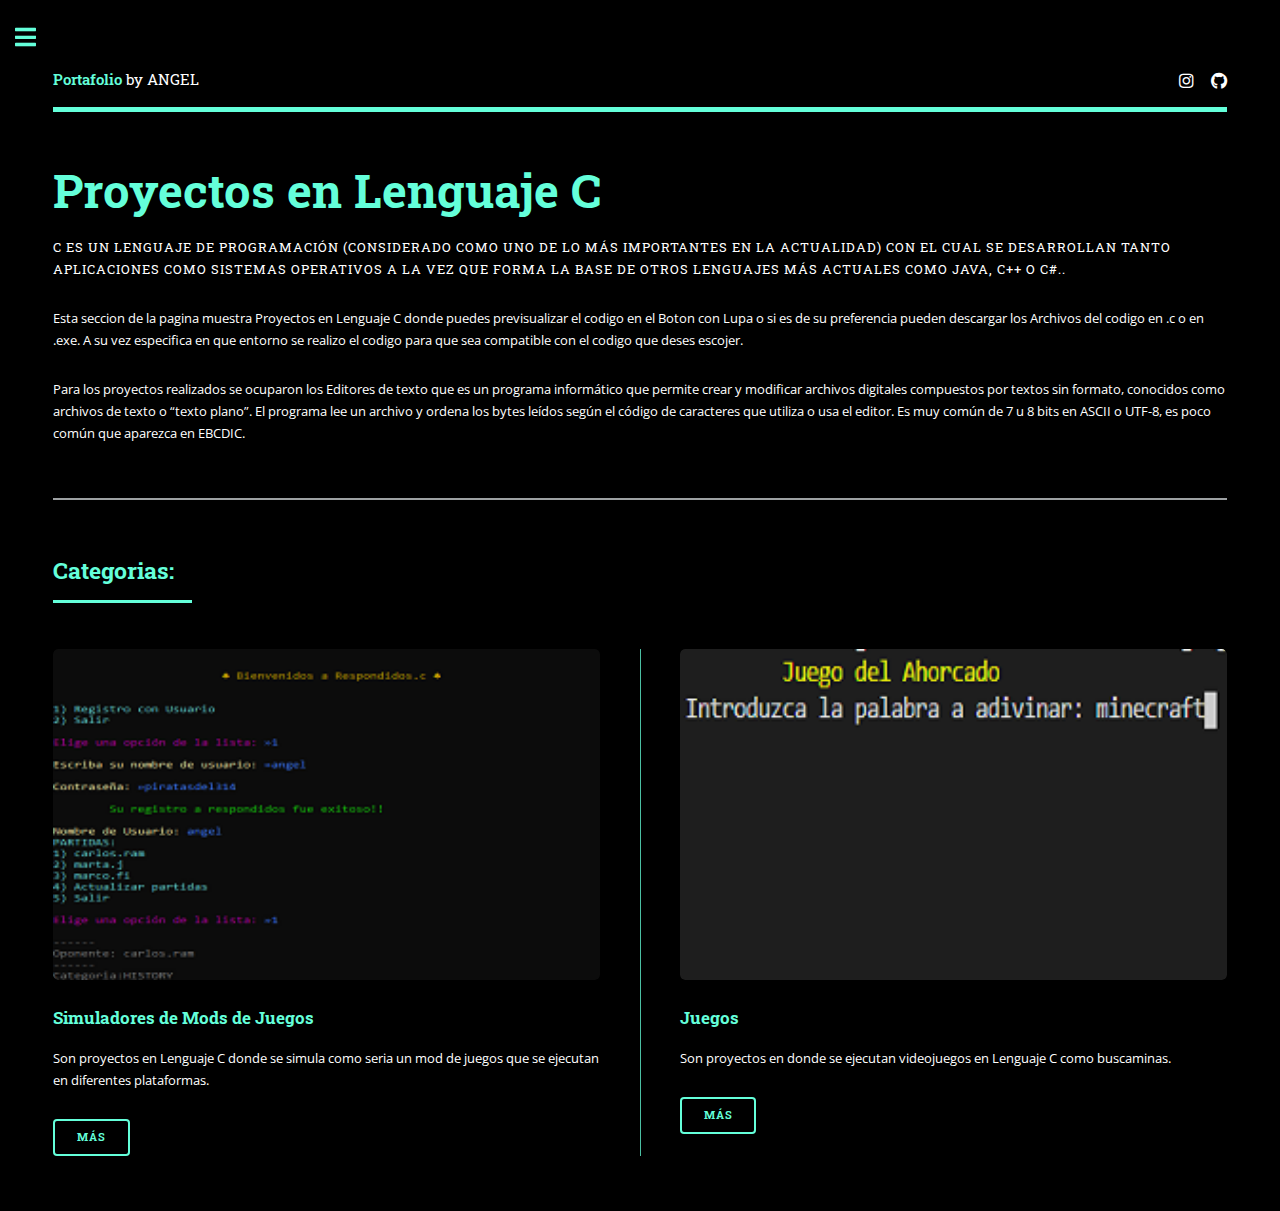
<file: proyectos.html>
<!DOCTYPE HTML>
<!--
	Editorial by HTML5 UP
	html5up.net | @ajlkn
	Free for personal and commercial use under the CCA 3.0 license (html5up.net/license)
-->
<html>
	<head>
		<title>Portafolio de ANGEL ISAAC SÁNCHEZ ESTRADA</title>
		<meta charset="utf-8" />
		<meta name="viewport" content="width=device-width, initial-scale=1, user-scalable=no" />
		<link rel="stylesheet" href="assets/css/main.css" />
		<link rel="shortcut icon" type="image/x-icon" href="images/pumas-logo.png"/>
	</head>
	<body class="is-preload">

		<!-- Wrapper -->
			<div id="wrapper">

				<!-- Main -->
					<div id="main">
						<div class="inner">

							<!-- Header -->
								<header id="header">
									<a href="index.html" class="logo"><strong>Portafolio</strong> by ANGEL</a>
									<ul class="icons">
										<li><a href="https://www.instagram.com/angelsanches314/" class="icon brands fa-instagram"><span class="label">Instagram</span></a></li>
										<li><a href="https://github.com/1an2l" class="icon brands fa-github"><span class="label">Github</span></a></li>
									</ul>
								</header>

							<!-- Banner -->
								<section id="banner">
									<div class="content">
										<header>
											<h1>Proyectos en Lenguaje C<br />
											</h1>
											<p>C es un lenguaje de programación (considerado como uno de lo más importantes en la actualidad) con el cual se desarrollan tanto aplicaciones como sistemas operativos a la vez que forma la base de otros lenguajes más actuales como Java, C++ o C#..</p>
										</header>
										<p>Esta seccion de la pagina muestra Proyectos en Lenguaje C donde puedes previsualizar el codigo en el Boton con Lupa o si es de su preferencia pueden descargar los Archivos del codigo en .c o en .exe. A su vez especifica en que entorno se realizo el codigo para que sea compatible con el codigo que deses escojer.</p>
										<p>Para los proyectos realizados se ocuparon los Editores de texto que es un programa informático que permite crear y modificar archivos digitales compuestos por textos sin formato, conocidos como archivos de texto o “texto plano”. El programa lee un archivo y ordena los bytes leídos según el código de caracteres que utiliza o usa el editor. Es muy común de 7 u 8 bits en ASCII o UTF-8,  es poco común que aparezca en EBCDIC.</p>

									</div>
								</section>


							<!-- Temas -->
								<section>
									<header class="major">
										<h2>Categorias:</h2>
									</header>
									<div class="posts">
										<article>
											<a class="image"><img src="images/mod.png" alt="" /></a>
											<h3>Simuladores de Mods de Juegos</h3>
											<p>Son proyectos en Lenguaje C donde se simula como seria un mod de juegos que se ejecutan en diferentes plataformas.</p>
											<ul class="actions">
												<li><a href="generic.html" class="button">MÁS</a></li>
											</ul>
										</article>
										<article>
											<a href="#" class="image"><img src="images/caratula juegos.png" alt="" /></a>
											<h3>Juegos</h3>
											<p>Son proyectos en donde se ejecutan videojuegos en Lenguaje C como buscaminas.</p>
											<ul class="actions">
												<li><a href="#" class="button">MÁS</a></li>
											</ul>
										</article>
									</div>
								</section>

						</div>
					</div>

				<!-- Sidebar -->
					<div id="sidebar">
						<div class="inner">

							<!-- Search -->
								<section id="search" class="alt">
									<form method="post" action="#">
										<input type="text" name="query" id="query" placeholder="Search" />
									</form>
								</section>

							<!-- Menu -->
								<nav id="menu">
									<header class="major">
										<h2>Menu</h2>
									</header>
									<ul>
										<li><a href="index.html">Pagina Principal</a></li>
										<li>
											<span class="opener">Primer Semestre</span>
											<ul>
												<li><a href="proyectos.html">Proyectos en Lenguaje C</a></li>
												<li><a href="elements.html">Pagina web</a></li>
											</ul>
										</li>
										<li><a href="index.html">Paginas Utiles</a></li>
									</ul>
								</nav>

							<!-- Section -->
								<section>
									<header class="major">
										<h2>Tablero de Actualizaciones</h2>
									</header>
									<div class="mini-posts">
										<article>
											<a href="proyectos.html" class="image"><img src="images/prelluviacod.jpg" alt="" /></a>
											<p>Proyectos en Lenguaje C desarrollados en el primer semestre de la carrera de Ingenieria en Computación.</p>
										</article>
								</section>

							<!-- Section -->
								<section>
									<header class="major">
										<header class="major">
											<h2>CONTACTO</h2>
										</header>
										<p>Para contratación, aclaraciones o duadas</p>
										<ul class="contact">
											<li class="icon solid fa-envelope"><a href="#">angelsanches314@gmail.com</a></li>
											<li class="icon solid fa-phone">No disponible</li>
											<li class="icon solid fa-home">No disponible<br />
											</li>
									</ul>
								</section>

							<!-- Footer -->
								<footer id="footer">
									<p class="copyright">&copy; Derechos de la pagina web reservados : <a href="https://github.com/1an2l/Proyecto-Web">github</a>. Diseñador: <a href="https://www.instagram.com/angelsanches314/">Angel Sánchez</a>.</p>
								</footer>

						</div>
					</div>

		<!-- Scripts -->
			<script src="assets/js/jquery.min.js"></script>
			<script src="assets/js/browser.min.js"></script>
			<script src="assets/js/breakpoints.min.js"></script>
			<script src="assets/js/util.js"></script>
			<script src="assets/js/main.js"></script>

	</body>
</html>
</file>
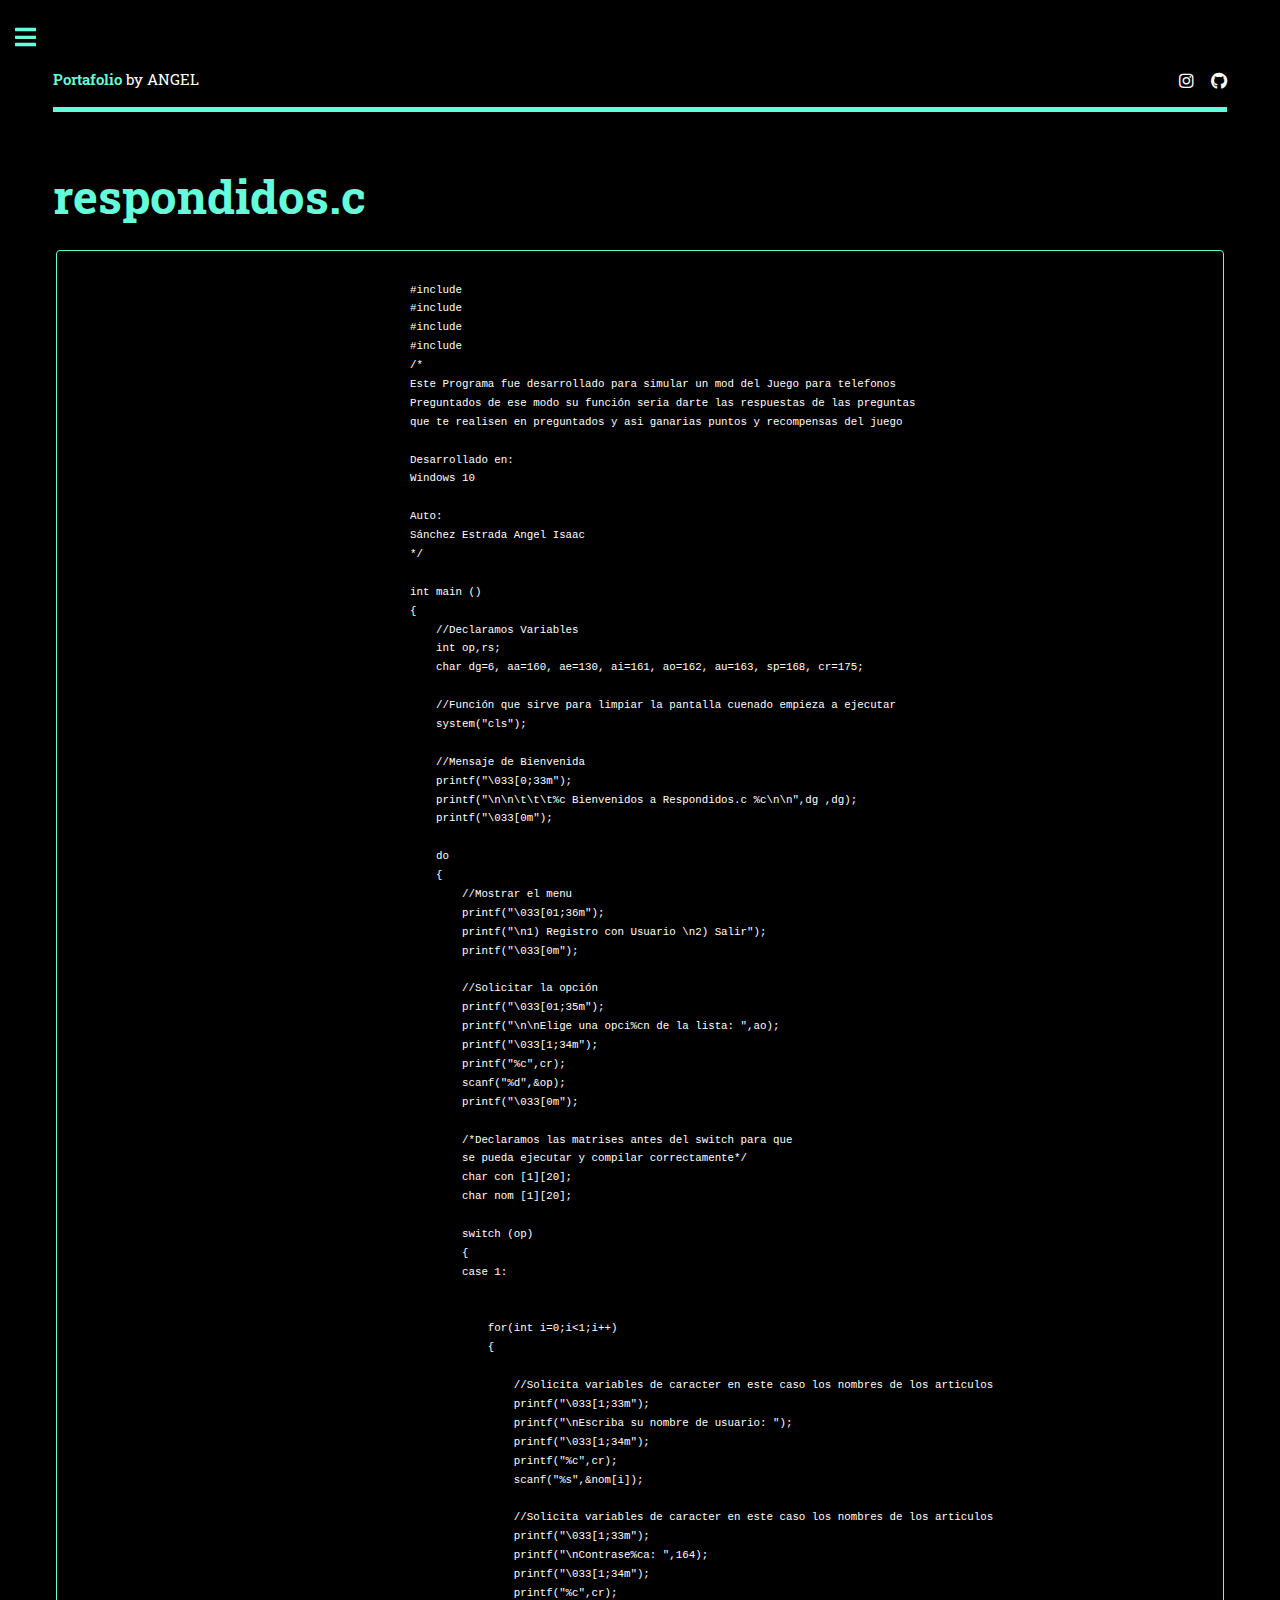
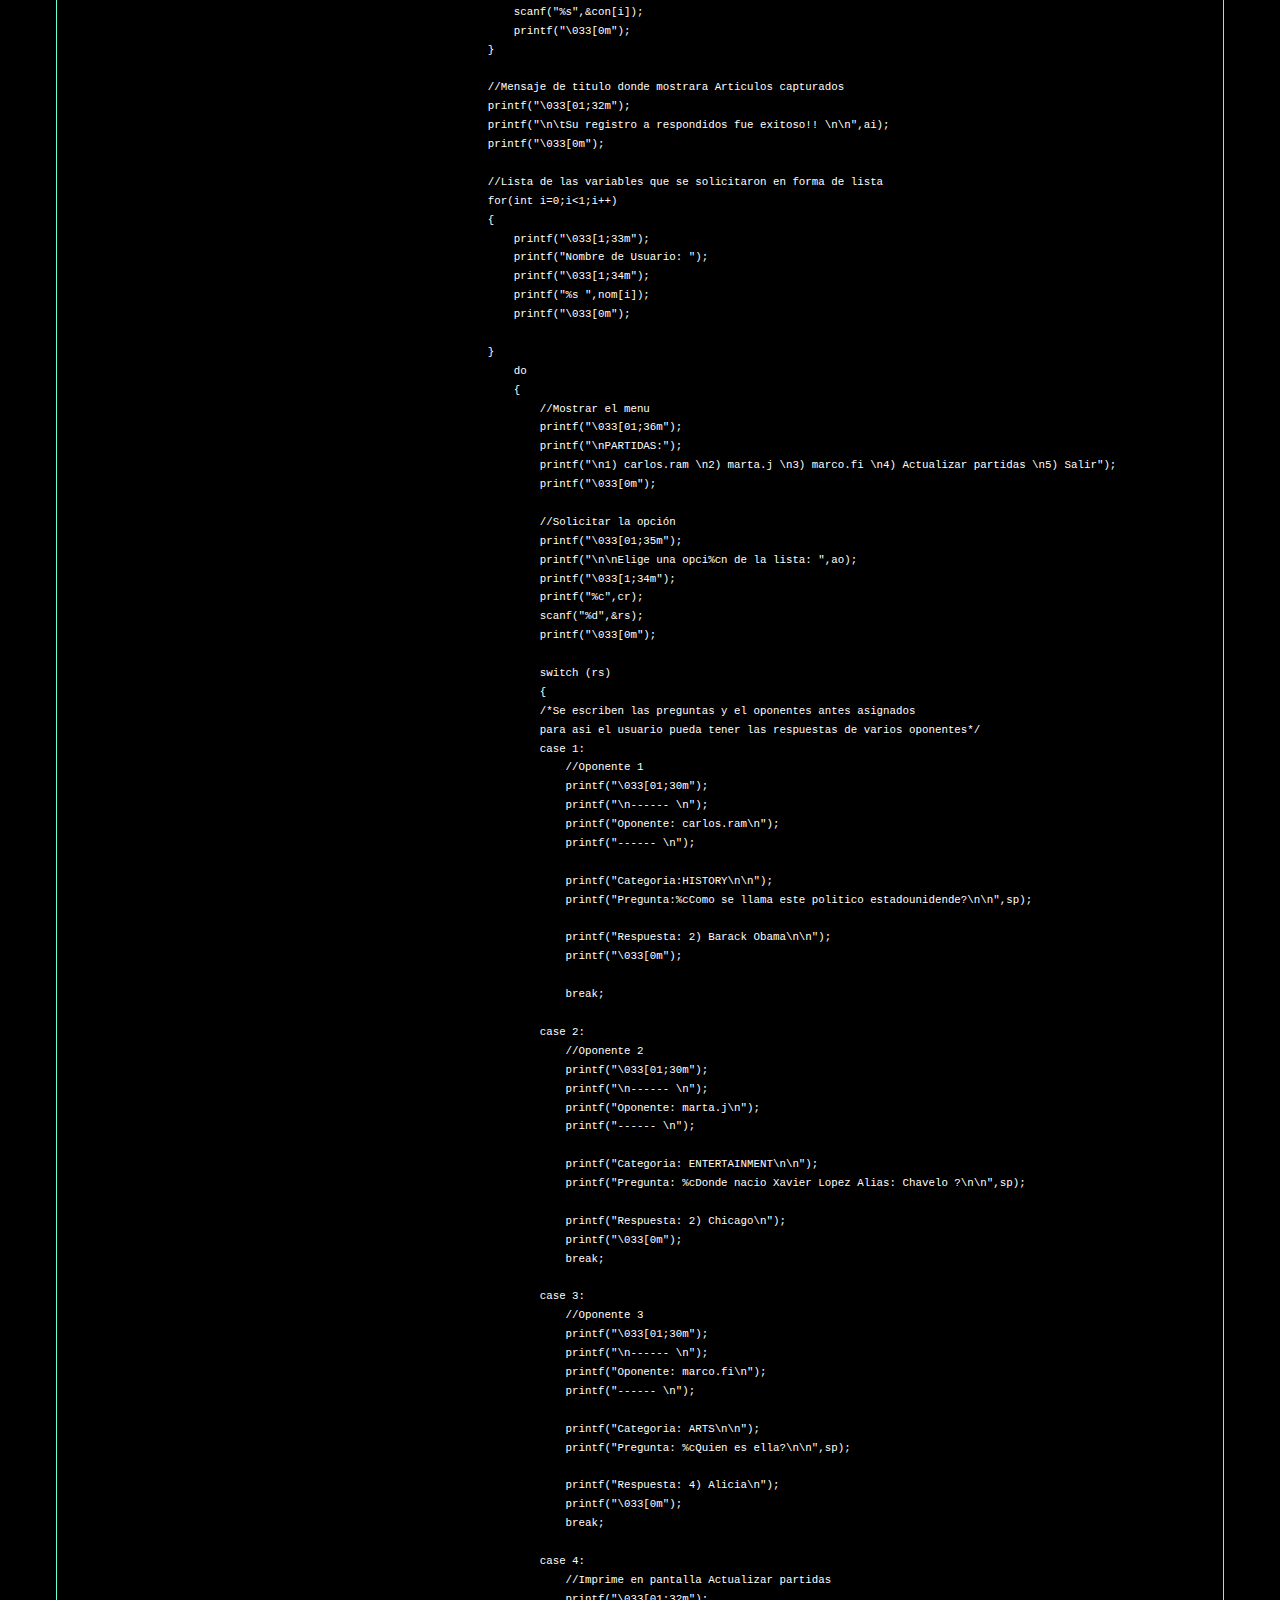
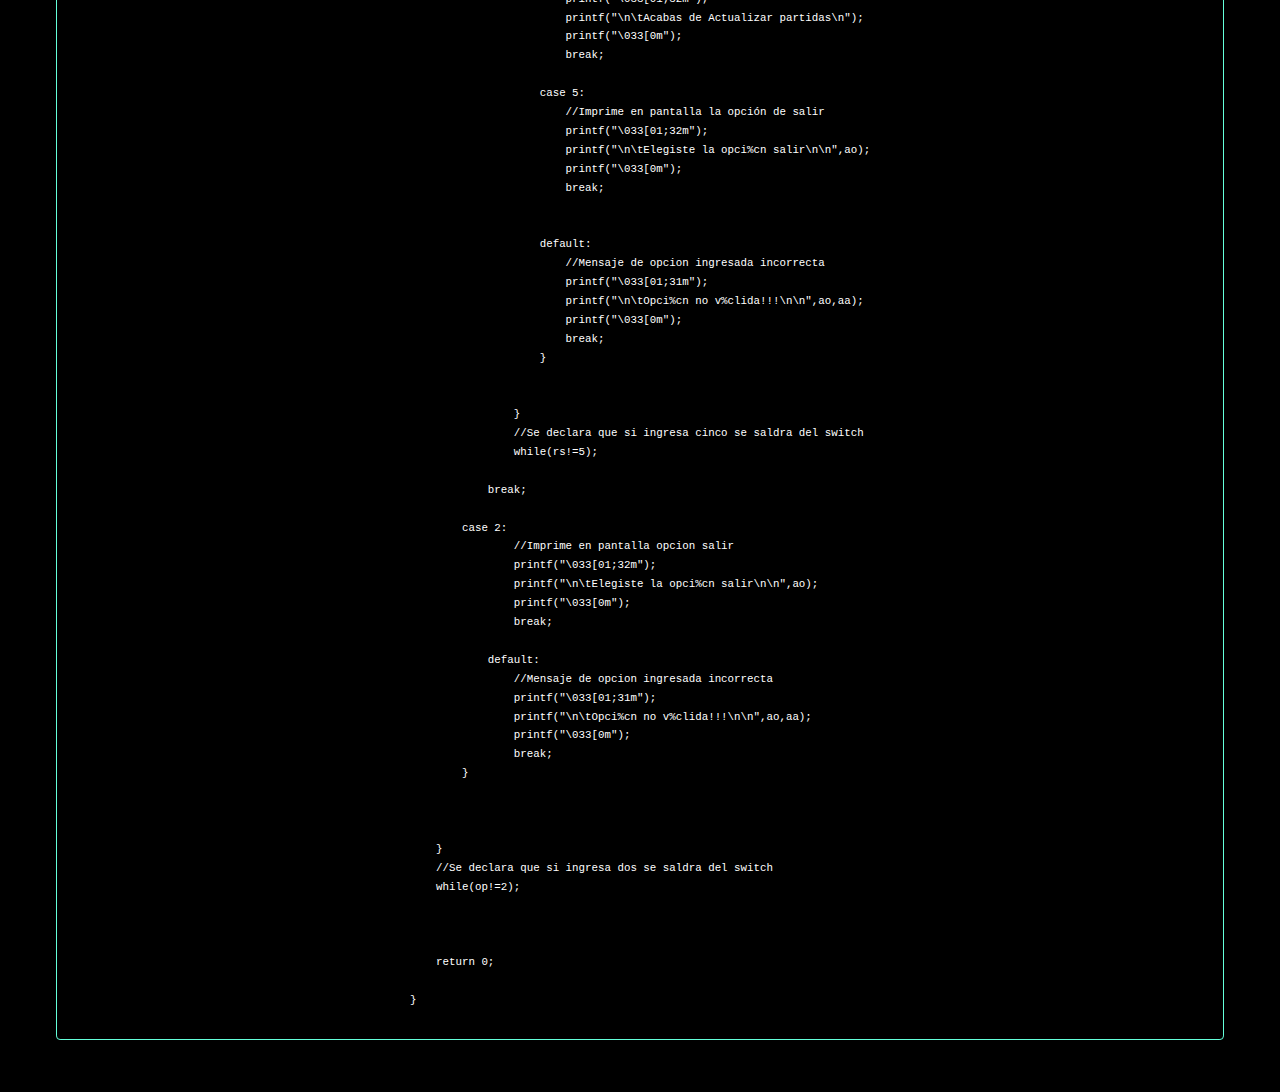
<file: respondidos.html>
<!DOCTYPE HTML>
<!--
	Editorial by HTML5 UP
	html5up.net | @ajlkn
	Free for personal and commercial use under the CCA 3.0 license (html5up.net/license)
-->
<html>
	<head>
		<title>Portafolio de ANGEL ISAAC SÁNCHEZ ESTRADA</title>
		<meta charset="utf-8" />
		<meta name="viewport" content="width=device-width, initial-scale=1, user-scalable=no" />
        <link rel="stylesheet" href="assets/css/main.css" />
        <link rel="shortcut icon" type="image/x-icon" href="images/pumas-logo.png"/>
	</head>
	<body class="is-preload">

		<!-- Wrapper -->
			<div id="wrapper">

				<!-- Main -->
					<div id="main">
						<div class="inner">

							<!-- Header -->
								<header id="header">
									<a href="index.html" class="logo"><strong>Portafolio</strong> by ANGEL</a>
									<ul class="icons">
										<li><a href="https://www.instagram.com/angelsanches314/" class="icon brands fa-instagram"><span class="label">Instagram</span></a></li>
										<li><a href="https://github.com/1an2l" class="icon brands fa-github"><span class="label">Github</span></a></li>
									</ul>
								</header>

							<!-- Content -->
								<section>
                                            <h1>respondidos.c</h1>
                                            <pre><code>                                         
                                                    #include <stdio.h>
                                                    #include <stdio.h>
                                                    #include <windows.h>
                                                    #include <conio.h>
                                                    /*
                                                    Este Programa fue desarrollado para simular un mod del Juego para telefonos 
                                                    Preguntados de ese modo su función seria darte las respuestas de las preguntas 
                                                    que te realisen en preguntados y asi ganarias puntos y recompensas del juego
                                                    
                                                    Desarrollado en:
                                                    Windows 10
                                                    
                                                    Auto:
                                                    Sánchez Estrada Angel Isaac
                                                    */
                                                    
                                                    int main ()
                                                    {
                                                        //Declaramos Variables
                                                        int op,rs;
                                                        char dg=6, aa=160, ae=130, ai=161, ao=162, au=163, sp=168, cr=175;
                                                    
                                                        //Función que sirve para limpiar la pantalla cuenado empieza a ejecutar
                                                        system("cls");
                                                    
                                                        //Mensaje de Bienvenida
                                                        printf("\033[0;33m");
                                                        printf("\n\n\t\t\t%c Bienvenidos a Respondidos.c %c\n\n",dg ,dg);
                                                        printf("\033[0m");
                                                    
                                                        do
                                                        {
                                                            //Mostrar el menu
                                                            printf("\033[01;36m");
                                                            printf("\n1) Registro con Usuario \n2) Salir");
                                                            printf("\033[0m");
                                                    
                                                            //Solicitar la opción
                                                            printf("\033[01;35m");
                                                            printf("\n\nElige una opci%cn de la lista: ",ao);
                                                            printf("\033[1;34m");
                                                            printf("%c",cr);
                                                            scanf("%d",&op);
                                                            printf("\033[0m");
                                                    
                                                            /*Declaramos las matrises antes del switch para que 
                                                            se pueda ejecutar y compilar correctamente*/
                                                            char con [1][20];
                                                            char nom [1][20];
                                                    
                                                            switch (op)
                                                            {
                                                            case 1:
                                                    
                                                    
                                                                for(int i=0;i<1;i++)
                                                                {
                                                    
                                                                    //Solicita variables de caracter en este caso los nombres de los articulos
                                                                    printf("\033[1;33m");
                                                                    printf("\nEscriba su nombre de usuario: ");
                                                                    printf("\033[1;34m");
                                                                    printf("%c",cr);
                                                                    scanf("%s",&nom[i]);
                                                                        
                                                                    //Solicita variables de caracter en este caso los nombres de los articulos
                                                                    printf("\033[1;33m");
                                                                    printf("\nContrase%ca: ",164);
                                                                    printf("\033[1;34m");
                                                                    printf("%c",cr);
                                                                    scanf("%s",&con[i]);
                                                                    printf("\033[0m");
                                                                }
                                                    
                                                                //Mensaje de titulo donde mostrara Articulos capturados
                                                                printf("\033[01;32m");
                                                                printf("\n\tSu registro a respondidos fue exitoso!! \n\n",ai);
                                                                printf("\033[0m");
                                                                
                                                                //Lista de las variables que se solicitaron en forma de lista
                                                                for(int i=0;i<1;i++)
                                                                {
                                                                    printf("\033[1;33m");
                                                                    printf("Nombre de Usuario: ");
                                                                    printf("\033[1;34m");
                                                                    printf("%s ",nom[i]);
                                                                    printf("\033[0m");
                                                    
                                                                }
                                                                    do
                                                                    {
                                                                        //Mostrar el menu
                                                                        printf("\033[01;36m");
                                                                        printf("\nPARTIDAS:");
                                                                        printf("\n1) carlos.ram \n2) marta.j \n3) marco.fi \n4) Actualizar partidas \n5) Salir");
                                                                        printf("\033[0m");
                                                                        
                                                                        //Solicitar la opción
                                                                        printf("\033[01;35m");
                                                                        printf("\n\nElige una opci%cn de la lista: ",ao);
                                                                        printf("\033[1;34m");
                                                                        printf("%c",cr);
                                                                        scanf("%d",&rs);
                                                                        printf("\033[0m");
                                                    
                                                                        switch (rs)
                                                                        {
                                                                        /*Se escriben las preguntas y el oponentes antes asignados 
                                                                        para asi el usuario pueda tener las respuestas de varios oponentes*/
                                                                        case 1:
                                                                            //Oponente 1
                                                                            printf("\033[01;30m");
                                                                            printf("\n------ \n");
                                                                            printf("Oponente: carlos.ram\n");
                                                                            printf("------ \n");
                                                    
                                                                            printf("Categoria:HISTORY\n\n");
                                                                            printf("Pregunta:%cComo se llama este politico estadounidende?\n\n",sp);
                                                    
                                                                            printf("Respuesta: 2) Barack Obama\n\n");
                                                                            printf("\033[0m");
                                                    
                                                                            break;
                                                                        
                                                                        case 2:
                                                                            //Oponente 2
                                                                            printf("\033[01;30m");
                                                                            printf("\n------ \n");
                                                                            printf("Oponente: marta.j\n");
                                                                            printf("------ \n");
                                                    
                                                                            printf("Categoria: ENTERTAINMENT\n\n");
                                                                            printf("Pregunta: %cDonde nacio Xavier Lopez Alias: Chavelo ?\n\n",sp);
                                                    
                                                                            printf("Respuesta: 2) Chicago\n");
                                                                            printf("\033[0m");
                                                                            break;
                                                    
                                                                        case 3:
                                                                            //Oponente 3
                                                                            printf("\033[01;30m");
                                                                            printf("\n------ \n");
                                                                            printf("Oponente: marco.fi\n");
                                                                            printf("------ \n");
                                                    
                                                                            printf("Categoria: ARTS\n\n");
                                                                            printf("Pregunta: %cQuien es ella?\n\n",sp);
                                                    
                                                                            printf("Respuesta: 4) Alicia\n");
                                                                            printf("\033[0m");
                                                                            break;
                                                    
                                                                        case 4:
                                                                            //Imprime en pantalla Actualizar partidas
                                                                            printf("\033[01;32m");
                                                                            printf("\n\tAcabas de Actualizar partidas\n");
                                                                            printf("\033[0m");
                                                                            break;
                                                    
                                                                        case 5:
                                                                            //Imprime en pantalla la opción de salir
                                                                            printf("\033[01;32m");
                                                                            printf("\n\tElegiste la opci%cn salir\n\n",ao);
                                                                            printf("\033[0m");
                                                                            break;
                                                    
                                                    
                                                                        default:
                                                                            //Mensaje de opcion ingresada incorrecta
                                                                            printf("\033[01;31m");
                                                                            printf("\n\tOpci%cn no v%clida!!!\n\n",ao,aa);
                                                                            printf("\033[0m");
                                                                            break;
                                                                        }
                                                                        
                                                    
                                                                    } 
                                                                    //Se declara que si ingresa cinco se saldra del switch
                                                                    while(rs!=5);
                                                    
                                                                break;
                                                    
                                                            case 2:
                                                                    //Imprime en pantalla opcion salir
                                                                    printf("\033[01;32m");
                                                                    printf("\n\tElegiste la opci%cn salir\n\n",ao);
                                                                    printf("\033[0m");
                                                                    break;
                                                    
                                                                default:
                                                                    //Mensaje de opcion ingresada incorrecta
                                                                    printf("\033[01;31m");
                                                                    printf("\n\tOpci%cn no v%clida!!!\n\n",ao,aa);
                                                                    printf("\033[0m");
                                                                    break;
                                                            }
                                                    
                                                    
                                                    
                                                        }
                                                        //Se declara que si ingresa dos se saldra del switch
                                                        while(op!=2);
                                                        
                                                    
                                                    
                                                        return 0;
                                                    
                                                    }

</code></pre>
            

                                </section>

						</div>
					</div>

				<!-- Sidebar -->
					<div id="sidebar">
						<div class="inner">

							<!-- Search -->
								<section id="search" class="alt">
									<form method="post" action="#">
										<input type="text" name="query" id="query" placeholder="Search" />
									</form>
								</section>

							<!-- Menu -->
							<nav id="menu">
								<header class="major">
									<h2>Menu</h2>
								</header>
								<ul>
									<li><a href="index.html">Pagina Principal</a></li>
									<li>
										<span class="opener">Primer Semestre</span>
										<ul>
											<li><a href="proyectos.html">Proyectos en Lenguaje C</a></li>
											<li><a href="elements.html">Pagina web</a></li>
										</ul>
									</li>
									<li><a href="index.html">Paginas Utiles</a></li>
								</ul>
							</nav>

						<!-- Section -->
							<section>
								<header class="major">
									<h2>Tablero de Actualizaciones</h2>
								</header>
								<div class="mini-posts">
									<article>
										<a href="proyectos.html" class="image"><img src="images/prelluviacod.jpg" alt="" /></a>
										<p>Proyectos en Lenguaje C desarrollados en el primer semestre de la carrera de Ingenieria en Computación.</p>
									</article>
							</section>

						<!-- Section -->
							<section>
								<header class="major">
									<header class="major">
										<h2>CONTACTO</h2>
									</header>
									<p>Para contratación, aclaraciones o duadas</p>
									<ul class="contact">
										<li class="icon solid fa-envelope"><a href="#">angelsanches314@gmail.com</a></li>
										<li class="icon solid fa-phone">No disponible</li>
										<li class="icon solid fa-home">No disponible<br />
										</li>
								</ul>
							</section>

						<!-- Footer -->
							<footer id="footer">
								<p class="copyright">&copy; Derechos de la pagina web reservados : <a href="https://github.com/1an2l/Proyecto-Web">github</a>. Diseñador: <a href="https://www.instagram.com/angelsanches314/">Angel Sánchez</a>.</p>
							</footer>

					</div>
				</div>

		<!-- Scripts -->
			<script src="assets/js/jquery.min.js"></script>
			<script src="assets/js/browser.min.js"></script>
			<script src="assets/js/breakpoints.min.js"></script>
			<script src="assets/js/util.js"></script>
			<script src="assets/js/main.js"></script>

	</body>
</html>
</file>
<file: assets/css/main.css>
@import url(fontawesome-all.min.css);
@import url("https://fonts.googleapis.com/css?family=Open+Sans:400,600,400italic,600italic|Roboto+Slab:400,700");
/*
	Editorial by HTML5 UP
	html5up.net | @ajlkn
	Free for personal and commercial use under the CCA 3.0 license (html5up.net/license)
*/
html, body, div, span, applet, object,
iframe, h1, h2, h3, h4, h5, h6, p, blockquote,
pre, a, abbr, acronym, address, big, cite,
code, del, dfn, em, img, ins, kbd, q, s, samp,
small, strike, strong, sub, sup, tt, var, b,
u, i, center, dl, dt, dd, ol, ul, li, fieldset,
form, label, legend, table, caption, tbody,
tfoot, thead, tr, th, td, article, aside,
canvas, details, embed, figure, figcaption,
footer, header, hgroup, menu, nav, output, ruby,
section, summary, time, mark, audio, video {
  margin: 0;
  padding: 0;
  border: 0;
  font-size: 100%;
  font: inherit;
  vertical-align: baseline; }

article, aside, details, figcaption, figure,
footer, header, hgroup, menu, nav, section {
  display: block; }

body {
  line-height: 1; }

ol, ul {
  list-style: none; }

blockquote, q {
  quotes: none; }
  blockquote:before, blockquote:after, q:before, q:after {
    content: '';
    content: none; }

table {
  border-collapse: collapse;
  border-spacing: 0; }

body {
  -webkit-text-size-adjust: none; }

mark {
  background-color: transparent;
  color: inherit; }

input::-moz-focus-inner {
  border: 0;
  padding: 0; }

input, select, textarea {
  -moz-appearance: none;
  -webkit-appearance: none;
  -ms-appearance: none;
  appearance: none; }

/* Basic */
@-ms-viewport {
  width: device-width; }

body {
  -ms-overflow-style: scrollbar; }

@media screen and (max-width: 480px) {
  html, body {
    min-width: 320px; } }

html {
  box-sizing: border-box; }

*, *:before, *:after {
  box-sizing: inherit; }

body {
  background: #000000; }
  body.is-preload *, body.is-preload *:before, body.is-preload *:after, body.is-resizing *, body.is-resizing *:before, body.is-resizing *:after {
    -moz-animation: none !important;
    -webkit-animation: none !important;
    -ms-animation: none !important;
    animation: none !important;
    -moz-transition: none !important;
    -webkit-transition: none !important;
    -ms-transition: none !important;
    transition: none !important; }

/* Type */
body, input, select, textarea {
  color: #ffffff;
  font-family: "Open Sans", sans-serif;
  font-size: 13pt;
  font-weight: 400;
  line-height: 1.65; }
  @media screen and (max-width: 1680px) {
    body, input, select, textarea {
      font-size: 11pt; } }
  @media screen and (max-width: 1280px) {
    body, input, select, textarea {
      font-size: 10pt; } }
  @media screen and (max-width: 360px) {
    body, input, select, textarea {
      font-size: 9pt; } }

a {
  -moz-transition: color 0.2s ease-in-out, border-bottom-color 0.2s ease-in-out;
  -webkit-transition: color 0.2s ease-in-out, border-bottom-color 0.2s ease-in-out;
  -ms-transition: color 0.2s ease-in-out, border-bottom-color 0.2s ease-in-out;
  transition: color 0.2s ease-in-out, border-bottom-color 0.2s ease-in-out;
  border-bottom: dotted 1px;
  color: #64ffda;
  text-decoration: none; }
  a:hover {
    border-bottom-color: #64ffda;
    color: #64ffda !important; }
    a:hover strong {
      color: inherit; }

strong, b {
  color: #64ffda;
  font-weight: 600; }

em, i {
  font-style: italic; }

p {
  margin: 0 0 2em 0; }

h1, h2, h3, h4, h5, h6 {
  color: #64ffda;
  font-family: "Roboto Slab", serif;
  font-weight: 700;
  line-height: 1.5;
  margin: 0 0 1em 0; }
  h1 a, h2 a, h3 a, h4 a, h5 a, h6 a {
    color: inherit;
    text-decoration: none;
    border-bottom: 0; }

h1 {
  font-size: 4em;
  margin: 0 0 0.5em 0;
  line-height: 1.3; }

h2 {
  font-size: 1.75em; }

h3 {
  font-size: 1.25em; }

h4 {
  font-size: 1.1em; }

h5 {
  font-size: 0.9em; }

h6 {
  font-size: 0.7em; }

@media screen and (max-width: 1680px) {
  h1 {
    font-size: 3.5em; } }

@media screen and (max-width: 980px) {
  h1 {
    font-size: 3.25em; } }

@media screen and (max-width: 736px) {
  h1 {
    font-size: 2em;
    line-height: 1.4; }
  h2 {
    font-size: 1.5em; } }

sub {
  font-size: 0.8em;
  position: relative;
  top: 0.5em; }

sup {
  font-size: 0.8em;
  position: relative;
  top: -0.5em; }

blockquote {
  border-left: solid 3px #64ffda;
  font-style: italic;
  margin: 0 0 2em 0;
  padding: 0.5em 0 0.5em 2em; }

code {
  background: rgba(0, 0, 0, 0.25);
  border-radius: 0.375em;
  border: solid 1px #64ffda;
  font-family: "Courier New", monospace;
  font-size: 0.9em;
  margin: 0 0.25em;
  padding: 0.25em 0.65em; }

pre {
  -webkit-overflow-scrolling: touch;
  font-family: "Courier New", monospace;
  font-size: 0.9em;
  margin: 0 0 2em 0; }
  pre code {
    display: block;
    line-height: 1.75;
    padding: 1em 1.5em;
    overflow-x: auto; }

hr {
  border: 0;
  border-bottom: solid 1px #64ffda;
  margin: 2em 0; }
  hr.major {
    margin: 3em 0; }

.align-left {
  text-align: left; }

.align-center {
  text-align: center; }

.align-right {
  text-align: right; }

/* Row */
.row {
  display: flex;
  flex-wrap: wrap;
  box-sizing: border-box;
  align-items: stretch; }
  .row > * {
    box-sizing: border-box; }
  .row.gtr-uniform > * > :last-child {
    margin-bottom: 0; }
  .row.aln-left {
    justify-content: flex-start; }
  .row.aln-center {
    justify-content: center; }
  .row.aln-right {
    justify-content: flex-end; }
  .row.aln-top {
    align-items: flex-start; }
  .row.aln-middle {
    align-items: center; }
  .row.aln-bottom {
    align-items: flex-end; }
  .row > .imp {
    order: -1; }
  .row > .col-1 {
    width: 8.33333%; }
  .row > .off-1 {
    margin-left: 8.33333%; }
  .row > .col-2 {
    width: 16.66667%; }
  .row > .off-2 {
    margin-left: 16.66667%; }
  .row > .col-3 {
    width: 25%; }
  .row > .off-3 {
    margin-left: 25%; }
  .row > .col-4 {
    width: 33.33333%; }
  .row > .off-4 {
    margin-left: 33.33333%; }
  .row > .col-5 {
    width: 41.66667%; }
  .row > .off-5 {
    margin-left: 41.66667%; }
  .row > .col-6 {
    width: 50%; }
  .row > .off-6 {
    margin-left: 50%; }
  .row > .col-7 {
    width: 58.33333%; }
  .row > .off-7 {
    margin-left: 58.33333%; }
  .row > .col-8 {
    width: 66.66667%; }
  .row > .off-8 {
    margin-left: 66.66667%; }
  .row > .col-9 {
    width: 75%; }
  .row > .off-9 {
    margin-left: 75%; }
  .row > .col-10 {
    width: 83.33333%; }
  .row > .off-10 {
    margin-left: 83.33333%; }
  .row > .col-11 {
    width: 91.66667%; }
  .row > .off-11 {
    margin-left: 91.66667%; }
  .row > .col-12 {
    width: 100%; }
  .row > .off-12 {
    margin-left: 100%; }
  .row.gtr-0 {
    margin-top: 0;
    margin-left: 0em; }
    .row.gtr-0 > * {
      padding: 0 0 0 0em; }
    .row.gtr-0.gtr-uniform {
      margin-top: 0em; }
      .row.gtr-0.gtr-uniform > * {
        padding-top: 0em; }
  .row.gtr-25 {
    margin-top: 0;
    margin-left: -0.375em; }
    .row.gtr-25 > * {
      padding: 0 0 0 0.375em; }
    .row.gtr-25.gtr-uniform {
      margin-top: -0.375em; }
      .row.gtr-25.gtr-uniform > * {
        padding-top: 0.375em; }
  .row.gtr-50 {
    margin-top: 0;
    margin-left: -0.75em; }
    .row.gtr-50 > * {
      padding: 0 0 0 0.75em; }
    .row.gtr-50.gtr-uniform {
      margin-top: -0.75em; }
      .row.gtr-50.gtr-uniform > * {
        padding-top: 0.75em; }
  .row {
    margin-top: 0;
    margin-left: -1.5em; }
    .row > * {
      padding: 0 0 0 1.5em; }
    .row.gtr-uniform {
      margin-top: -1.5em; }
      .row.gtr-uniform > * {
        padding-top: 1.5em; }
  .row.gtr-150 {
    margin-top: 0;
    margin-left: -2.25em; }
    .row.gtr-150 > * {
      padding: 0 0 0 2.25em; }
    .row.gtr-150.gtr-uniform {
      margin-top: -2.25em; }
      .row.gtr-150.gtr-uniform > * {
        padding-top: 2.25em; }
  .row.gtr-200 {
    margin-top: 0;
    margin-left: -3em; }
    .row.gtr-200 > * {
      padding: 0 0 0 3em; }
    .row.gtr-200.gtr-uniform {
      margin-top: -3em; }
      .row.gtr-200.gtr-uniform > * {
        padding-top: 3em; }
  @media screen and (max-width: 1680px) {
    .row {
      display: flex;
      flex-wrap: wrap;
      box-sizing: border-box;
      align-items: stretch; }
      .row > * {
        box-sizing: border-box; }
      .row.gtr-uniform > * > :last-child {
        margin-bottom: 0; }
      .row.aln-left {
        justify-content: flex-start; }
      .row.aln-center {
        justify-content: center; }
      .row.aln-right {
        justify-content: flex-end; }
      .row.aln-top {
        align-items: flex-start; }
      .row.aln-middle {
        align-items: center; }
      .row.aln-bottom {
        align-items: flex-end; }
      .row > .imp-xlarge {
        order: -1; }
      .row > .col-1-xlarge {
        width: 8.33333%; }
      .row > .off-1-xlarge {
        margin-left: 8.33333%; }
      .row > .col-2-xlarge {
        width: 16.66667%; }
      .row > .off-2-xlarge {
        margin-left: 16.66667%; }
      .row > .col-3-xlarge {
        width: 25%; }
      .row > .off-3-xlarge {
        margin-left: 25%; }
      .row > .col-4-xlarge {
        width: 33.33333%; }
      .row > .off-4-xlarge {
        margin-left: 33.33333%; }
      .row > .col-5-xlarge {
        width: 41.66667%; }
      .row > .off-5-xlarge {
        margin-left: 41.66667%; }
      .row > .col-6-xlarge {
        width: 50%; }
      .row > .off-6-xlarge {
        margin-left: 50%; }
      .row > .col-7-xlarge {
        width: 58.33333%; }
      .row > .off-7-xlarge {
        margin-left: 58.33333%; }
      .row > .col-8-xlarge {
        width: 66.66667%; }
      .row > .off-8-xlarge {
        margin-left: 66.66667%; }
      .row > .col-9-xlarge {
        width: 75%; }
      .row > .off-9-xlarge {
        margin-left: 75%; }
      .row > .col-10-xlarge {
        width: 83.33333%; }
      .row > .off-10-xlarge {
        margin-left: 83.33333%; }
      .row > .col-11-xlarge {
        width: 91.66667%; }
      .row > .off-11-xlarge {
        margin-left: 91.66667%; }
      .row > .col-12-xlarge {
        width: 100%; }
      .row > .off-12-xlarge {
        margin-left: 100%; }
      .row.gtr-0 {
        margin-top: 0;
        margin-left: 0em; }
        .row.gtr-0 > * {
          padding: 0 0 0 0em; }
        .row.gtr-0.gtr-uniform {
          margin-top: 0em; }
          .row.gtr-0.gtr-uniform > * {
            padding-top: 0em; }
      .row.gtr-25 {
        margin-top: 0;
        margin-left: -0.375em; }
        .row.gtr-25 > * {
          padding: 0 0 0 0.375em; }
        .row.gtr-25.gtr-uniform {
          margin-top: -0.375em; }
          .row.gtr-25.gtr-uniform > * {
            padding-top: 0.375em; }
      .row.gtr-50 {
        margin-top: 0;
        margin-left: -0.75em; }
        .row.gtr-50 > * {
          padding: 0 0 0 0.75em; }
        .row.gtr-50.gtr-uniform {
          margin-top: -0.75em; }
          .row.gtr-50.gtr-uniform > * {
            padding-top: 0.75em; }
      .row {
        margin-top: 0;
        margin-left: -1.5em; }
        .row > * {
          padding: 0 0 0 1.5em; }
        .row.gtr-uniform {
          margin-top: -1.5em; }
          .row.gtr-uniform > * {
            padding-top: 1.5em; }
      .row.gtr-150 {
        margin-top: 0;
        margin-left: -2.25em; }
        .row.gtr-150 > * {
          padding: 0 0 0 2.25em; }
        .row.gtr-150.gtr-uniform {
          margin-top: -2.25em; }
          .row.gtr-150.gtr-uniform > * {
            padding-top: 2.25em; }
      .row.gtr-200 {
        margin-top: 0;
        margin-left: -3em; }
        .row.gtr-200 > * {
          padding: 0 0 0 3em; }
        .row.gtr-200.gtr-uniform {
          margin-top: -3em; }
          .row.gtr-200.gtr-uniform > * {
            padding-top: 3em; } }
  @media screen and (max-width: 1280px) {
    .row {
      display: flex;
      flex-wrap: wrap;
      box-sizing: border-box;
      align-items: stretch; }
      .row > * {
        box-sizing: border-box; }
      .row.gtr-uniform > * > :last-child {
        margin-bottom: 0; }
      .row.aln-left {
        justify-content: flex-start; }
      .row.aln-center {
        justify-content: center; }
      .row.aln-right {
        justify-content: flex-end; }
      .row.aln-top {
        align-items: flex-start; }
      .row.aln-middle {
        align-items: center; }
      .row.aln-bottom {
        align-items: flex-end; }
      .row > .imp-large {
        order: -1; }
      .row > .col-1-large {
        width: 8.33333%; }
      .row > .off-1-large {
        margin-left: 8.33333%; }
      .row > .col-2-large {
        width: 16.66667%; }
      .row > .off-2-large {
        margin-left: 16.66667%; }
      .row > .col-3-large {
        width: 25%; }
      .row > .off-3-large {
        margin-left: 25%; }
      .row > .col-4-large {
        width: 33.33333%; }
      .row > .off-4-large {
        margin-left: 33.33333%; }
      .row > .col-5-large {
        width: 41.66667%; }
      .row > .off-5-large {
        margin-left: 41.66667%; }
      .row > .col-6-large {
        width: 50%; }
      .row > .off-6-large {
        margin-left: 50%; }
      .row > .col-7-large {
        width: 58.33333%; }
      .row > .off-7-large {
        margin-left: 58.33333%; }
      .row > .col-8-large {
        width: 66.66667%; }
      .row > .off-8-large {
        margin-left: 66.66667%; }
      .row > .col-9-large {
        width: 75%; }
      .row > .off-9-large {
        margin-left: 75%; }
      .row > .col-10-large {
        width: 83.33333%; }
      .row > .off-10-large {
        margin-left: 83.33333%; }
      .row > .col-11-large {
        width: 91.66667%; }
      .row > .off-11-large {
        margin-left: 91.66667%; }
      .row > .col-12-large {
        width: 100%; }
      .row > .off-12-large {
        margin-left: 100%; }
      .row.gtr-0 {
        margin-top: 0;
        margin-left: 0em; }
        .row.gtr-0 > * {
          padding: 0 0 0 0em; }
        .row.gtr-0.gtr-uniform {
          margin-top: 0em; }
          .row.gtr-0.gtr-uniform > * {
            padding-top: 0em; }
      .row.gtr-25 {
        margin-top: 0;
        margin-left: -0.375em; }
        .row.gtr-25 > * {
          padding: 0 0 0 0.375em; }
        .row.gtr-25.gtr-uniform {
          margin-top: -0.375em; }
          .row.gtr-25.gtr-uniform > * {
            padding-top: 0.375em; }
      .row.gtr-50 {
        margin-top: 0;
        margin-left: -0.75em; }
        .row.gtr-50 > * {
          padding: 0 0 0 0.75em; }
        .row.gtr-50.gtr-uniform {
          margin-top: -0.75em; }
          .row.gtr-50.gtr-uniform > * {
            padding-top: 0.75em; }
      .row {
        margin-top: 0;
        margin-left: -1.5em; }
        .row > * {
          padding: 0 0 0 1.5em; }
        .row.gtr-uniform {
          margin-top: -1.5em; }
          .row.gtr-uniform > * {
            padding-top: 1.5em; }
      .row.gtr-150 {
        margin-top: 0;
        margin-left: -2.25em; }
        .row.gtr-150 > * {
          padding: 0 0 0 2.25em; }
        .row.gtr-150.gtr-uniform {
          margin-top: -2.25em; }
          .row.gtr-150.gtr-uniform > * {
            padding-top: 2.25em; }
      .row.gtr-200 {
        margin-top: 0;
        margin-left: -3em; }
        .row.gtr-200 > * {
          padding: 0 0 0 3em; }
        .row.gtr-200.gtr-uniform {
          margin-top: -3em; }
          .row.gtr-200.gtr-uniform > * {
            padding-top: 3em; } }
  @media screen and (max-width: 980px) {
    .row {
      display: flex;
      flex-wrap: wrap;
      box-sizing: border-box;
      align-items: stretch; }
      .row > * {
        box-sizing: border-box; }
      .row.gtr-uniform > * > :last-child {
        margin-bottom: 0; }
      .row.aln-left {
        justify-content: flex-start; }
      .row.aln-center {
        justify-content: center; }
      .row.aln-right {
        justify-content: flex-end; }
      .row.aln-top {
        align-items: flex-start; }
      .row.aln-middle {
        align-items: center; }
      .row.aln-bottom {
        align-items: flex-end; }
      .row > .imp-medium {
        order: -1; }
      .row > .col-1-medium {
        width: 8.33333%; }
      .row > .off-1-medium {
        margin-left: 8.33333%; }
      .row > .col-2-medium {
        width: 16.66667%; }
      .row > .off-2-medium {
        margin-left: 16.66667%; }
      .row > .col-3-medium {
        width: 25%; }
      .row > .off-3-medium {
        margin-left: 25%; }
      .row > .col-4-medium {
        width: 33.33333%; }
      .row > .off-4-medium {
        margin-left: 33.33333%; }
      .row > .col-5-medium {
        width: 41.66667%; }
      .row > .off-5-medium {
        margin-left: 41.66667%; }
      .row > .col-6-medium {
        width: 50%; }
      .row > .off-6-medium {
        margin-left: 50%; }
      .row > .col-7-medium {
        width: 58.33333%; }
      .row > .off-7-medium {
        margin-left: 58.33333%; }
      .row > .col-8-medium {
        width: 66.66667%; }
      .row > .off-8-medium {
        margin-left: 66.66667%; }
      .row > .col-9-medium {
        width: 75%; }
      .row > .off-9-medium {
        margin-left: 75%; }
      .row > .col-10-medium {
        width: 83.33333%; }
      .row > .off-10-medium {
        margin-left: 83.33333%; }
      .row > .col-11-medium {
        width: 91.66667%; }
      .row > .off-11-medium {
        margin-left: 91.66667%; }
      .row > .col-12-medium {
        width: 100%; }
      .row > .off-12-medium {
        margin-left: 100%; }
      .row.gtr-0 {
        margin-top: 0;
        margin-left: 0em; }
        .row.gtr-0 > * {
          padding: 0 0 0 0em; }
        .row.gtr-0.gtr-uniform {
          margin-top: 0em; }
          .row.gtr-0.gtr-uniform > * {
            padding-top: 0em; }
      .row.gtr-25 {
        margin-top: 0;
        margin-left: -0.375em; }
        .row.gtr-25 > * {
          padding: 0 0 0 0.375em; }
        .row.gtr-25.gtr-uniform {
          margin-top: -0.375em; }
          .row.gtr-25.gtr-uniform > * {
            padding-top: 0.375em; }
      .row.gtr-50 {
        margin-top: 0;
        margin-left: -0.75em; }
        .row.gtr-50 > * {
          padding: 0 0 0 0.75em; }
        .row.gtr-50.gtr-uniform {
          margin-top: -0.75em; }
          .row.gtr-50.gtr-uniform > * {
            padding-top: 0.75em; }
      .row {
        margin-top: 0;
        margin-left: -1.5em; }
        .row > * {
          padding: 0 0 0 1.5em; }
        .row.gtr-uniform {
          margin-top: -1.5em; }
          .row.gtr-uniform > * {
            padding-top: 1.5em; }
      .row.gtr-150 {
        margin-top: 0;
        margin-left: -2.25em; }
        .row.gtr-150 > * {
          padding: 0 0 0 2.25em; }
        .row.gtr-150.gtr-uniform {
          margin-top: -2.25em; }
          .row.gtr-150.gtr-uniform > * {
            padding-top: 2.25em; }
      .row.gtr-200 {
        margin-top: 0;
        margin-left: -3em; }
        .row.gtr-200 > * {
          padding: 0 0 0 3em; }
        .row.gtr-200.gtr-uniform {
          margin-top: -3em; }
          .row.gtr-200.gtr-uniform > * {
            padding-top: 3em; } }
  @media screen and (max-width: 736px) {
    .row {
      display: flex;
      flex-wrap: wrap;
      box-sizing: border-box;
      align-items: stretch; }
      .row > * {
        box-sizing: border-box; }
      .row.gtr-uniform > * > :last-child {
        margin-bottom: 0; }
      .row.aln-left {
        justify-content: flex-start; }
      .row.aln-center {
        justify-content: center; }
      .row.aln-right {
        justify-content: flex-end; }
      .row.aln-top {
        align-items: flex-start; }
      .row.aln-middle {
        align-items: center; }
      .row.aln-bottom {
        align-items: flex-end; }
      .row > .imp-small {
        order: -1; }
      .row > .col-1-small {
        width: 8.33333%; }
      .row > .off-1-small {
        margin-left: 8.33333%; }
      .row > .col-2-small {
        width: 16.66667%; }
      .row > .off-2-small {
        margin-left: 16.66667%; }
      .row > .col-3-small {
        width: 25%; }
      .row > .off-3-small {
        margin-left: 25%; }
      .row > .col-4-small {
        width: 33.33333%; }
      .row > .off-4-small {
        margin-left: 33.33333%; }
      .row > .col-5-small {
        width: 41.66667%; }
      .row > .off-5-small {
        margin-left: 41.66667%; }
      .row > .col-6-small {
        width: 50%; }
      .row > .off-6-small {
        margin-left: 50%; }
      .row > .col-7-small {
        width: 58.33333%; }
      .row > .off-7-small {
        margin-left: 58.33333%; }
      .row > .col-8-small {
        width: 66.66667%; }
      .row > .off-8-small {
        margin-left: 66.66667%; }
      .row > .col-9-small {
        width: 75%; }
      .row > .off-9-small {
        margin-left: 75%; }
      .row > .col-10-small {
        width: 83.33333%; }
      .row > .off-10-small {
        margin-left: 83.33333%; }
      .row > .col-11-small {
        width: 91.66667%; }
      .row > .off-11-small {
        margin-left: 91.66667%; }
      .row > .col-12-small {
        width: 100%; }
      .row > .off-12-small {
        margin-left: 100%; }
      .row.gtr-0 {
        margin-top: 0;
        margin-left: 0em; }
        .row.gtr-0 > * {
          padding: 0 0 0 0em; }
        .row.gtr-0.gtr-uniform {
          margin-top: 0em; }
          .row.gtr-0.gtr-uniform > * {
            padding-top: 0em; }
      .row.gtr-25 {
        margin-top: 0;
        margin-left: -0.375em; }
        .row.gtr-25 > * {
          padding: 0 0 0 0.375em; }
        .row.gtr-25.gtr-uniform {
          margin-top: -0.375em; }
          .row.gtr-25.gtr-uniform > * {
            padding-top: 0.375em; }
      .row.gtr-50 {
        margin-top: 0;
        margin-left: -0.75em; }
        .row.gtr-50 > * {
          padding: 0 0 0 0.75em; }
        .row.gtr-50.gtr-uniform {
          margin-top: -0.75em; }
          .row.gtr-50.gtr-uniform > * {
            padding-top: 0.75em; }
      .row {
        margin-top: 0;
        margin-left: -1.5em; }
        .row > * {
          padding: 0 0 0 1.5em; }
        .row.gtr-uniform {
          margin-top: -1.5em; }
          .row.gtr-uniform > * {
            padding-top: 1.5em; }
      .row.gtr-150 {
        margin-top: 0;
        margin-left: -2.25em; }
        .row.gtr-150 > * {
          padding: 0 0 0 2.25em; }
        .row.gtr-150.gtr-uniform {
          margin-top: -2.25em; }
          .row.gtr-150.gtr-uniform > * {
            padding-top: 2.25em; }
      .row.gtr-200 {
        margin-top: 0;
        margin-left: -3em; }
        .row.gtr-200 > * {
          padding: 0 0 0 3em; }
        .row.gtr-200.gtr-uniform {
          margin-top: -3em; }
          .row.gtr-200.gtr-uniform > * {
            padding-top: 3em; } }
  @media screen and (max-width: 480px) {
    .row {
      display: flex;
      flex-wrap: wrap;
      box-sizing: border-box;
      align-items: stretch; }
      .row > * {
        box-sizing: border-box; }
      .row.gtr-uniform > * > :last-child {
        margin-bottom: 0; }
      .row.aln-left {
        justify-content: flex-start; }
      .row.aln-center {
        justify-content: center; }
      .row.aln-right {
        justify-content: flex-end; }
      .row.aln-top {
        align-items: flex-start; }
      .row.aln-middle {
        align-items: center; }
      .row.aln-bottom {
        align-items: flex-end; }
      .row > .imp-xsmall {
        order: -1; }
      .row > .col-1-xsmall {
        width: 8.33333%; }
      .row > .off-1-xsmall {
        margin-left: 8.33333%; }
      .row > .col-2-xsmall {
        width: 16.66667%; }
      .row > .off-2-xsmall {
        margin-left: 16.66667%; }
      .row > .col-3-xsmall {
        width: 25%; }
      .row > .off-3-xsmall {
        margin-left: 25%; }
      .row > .col-4-xsmall {
        width: 33.33333%; }
      .row > .off-4-xsmall {
        margin-left: 33.33333%; }
      .row > .col-5-xsmall {
        width: 41.66667%; }
      .row > .off-5-xsmall {
        margin-left: 41.66667%; }
      .row > .col-6-xsmall {
        width: 50%; }
      .row > .off-6-xsmall {
        margin-left: 50%; }
      .row > .col-7-xsmall {
        width: 58.33333%; }
      .row > .off-7-xsmall {
        margin-left: 58.33333%; }
      .row > .col-8-xsmall {
        width: 66.66667%; }
      .row > .off-8-xsmall {
        margin-left: 66.66667%; }
      .row > .col-9-xsmall {
        width: 75%; }
      .row > .off-9-xsmall {
        margin-left: 75%; }
      .row > .col-10-xsmall {
        width: 83.33333%; }
      .row > .off-10-xsmall {
        margin-left: 83.33333%; }
      .row > .col-11-xsmall {
        width: 91.66667%; }
      .row > .off-11-xsmall {
        margin-left: 91.66667%; }
      .row > .col-12-xsmall {
        width: 100%; }
      .row > .off-12-xsmall {
        margin-left: 100%; }
      .row.gtr-0 {
        margin-top: 0;
        margin-left: 0em; }
        .row.gtr-0 > * {
          padding: 0 0 0 0em; }
        .row.gtr-0.gtr-uniform {
          margin-top: 0em; }
          .row.gtr-0.gtr-uniform > * {
            padding-top: 0em; }
      .row.gtr-25 {
        margin-top: 0;
        margin-left: -0.375em; }
        .row.gtr-25 > * {
          padding: 0 0 0 0.375em; }
        .row.gtr-25.gtr-uniform {
          margin-top: -0.375em; }
          .row.gtr-25.gtr-uniform > * {
            padding-top: 0.375em; }
      .row.gtr-50 {
        margin-top: 0;
        margin-left: -0.75em; }
        .row.gtr-50 > * {
          padding: 0 0 0 0.75em; }
        .row.gtr-50.gtr-uniform {
          margin-top: -0.75em; }
          .row.gtr-50.gtr-uniform > * {
            padding-top: 0.75em; }
      .row {
        margin-top: 0;
        margin-left: -1.5em; }
        .row > * {
          padding: 0 0 0 1.5em; }
        .row.gtr-uniform {
          margin-top: -1.5em; }
          .row.gtr-uniform > * {
            padding-top: 1.5em; }
      .row.gtr-150 {
        margin-top: 0;
        margin-left: -2.25em; }
        .row.gtr-150 > * {
          padding: 0 0 0 2.25em; }
        .row.gtr-150.gtr-uniform {
          margin-top: -2.25em; }
          .row.gtr-150.gtr-uniform > * {
            padding-top: 2.25em; }
      .row.gtr-200 {
        margin-top: 0;
        margin-left: -3em; }
        .row.gtr-200 > * {
          padding: 0 0 0 3em; }
        .row.gtr-200.gtr-uniform {
          margin-top: -3em; }
          .row.gtr-200.gtr-uniform > * {
            padding-top: 3em; } }

/* Section/Article */
section.special, article.special {
  text-align: center; }

header p {
  font-family: "Roboto Slab", serif;
  font-size: 1em;
  font-weight: 400;
  letter-spacing: 0.075em;
  margin-top: -0.5em;
  text-transform: uppercase; }

header.major > :last-child {
  border-bottom: solid 3px #64ffda;
  display: inline-block;
  margin: 0 0 2em 0;
  padding: 0 0.75em 0.5em 0; }

header.main > :last-child {
  margin: 0 0 1em 0; }

/* Form */
form {
  margin: 0 0 2em 0; }

label {
  color: #64ffda;
  display: block;
  font-size: 0.9em;
  font-weight: 600;
  margin: 0 0 1em 0; }

input[type="text"],
input[type="password"],
input[type="email"],
input[type="tel"],
input[type="search"],
input[type="url"],
select,
textarea {
  -moz-appearance: none;
  -webkit-appearance: none;
  -ms-appearance: none;
  appearance: none;
  background: #000000;
  border-radius: 0.375em;
  border: none;
  border: solid 1px #64ffda;
  color: inherit;
  display: block;
  outline: 0;
  padding: 0 1em;
  text-decoration: none;
  width: 100%; }
  input[type="text"]:invalid,
  input[type="password"]:invalid,
  input[type="email"]:invalid,
  input[type="tel"]:invalid,
  input[type="search"]:invalid,
  input[type="url"]:invalid,
  select:invalid,
  textarea:invalid {
    box-shadow: none; }
  input[type="text"]:focus,
  input[type="password"]:focus,
  input[type="email"]:focus,
  input[type="tel"]:focus,
  input[type="search"]:focus,
  input[type="url"]:focus,
  select:focus,
  textarea:focus {
    border-color: #64ffda;
    box-shadow: 0 0 0 1px #64ffda; }

select {
  background-image: url("data:image/svg+xml;charset=utf8,%3Csvg xmlns='http://www.w3.org/2000/svg' width='40' height='40' preserveAspectRatio='none' viewBox='0 0 40 40'%3E%3Cpath d='M9.4,12.3l10.4,10.4l10.4-10.4c0.2-0.2,0.5-0.4,0.9-0.4c0.3,0,0.6,0.1,0.9,0.4l3.3,3.3c0.2,0.2,0.4,0.5,0.4,0.9 c0,0.4-0.1,0.6-0.4,0.9L20.7,31.9c-0.2,0.2-0.5,0.4-0.9,0.4c-0.3,0-0.6-0.1-0.9-0.4L4.3,17.3c-0.2-0.2-0.4-0.5-0.4-0.9 c0-0.4,0.1-0.6,0.4-0.9l3.3-3.3c0.2-0.2,0.5-0.4,0.9-0.4S9.1,12.1,9.4,12.3z' fill='rgba(210, 215, 217, 0.75)' /%3E%3C/svg%3E");
  background-size: 1.25em;
  background-repeat: no-repeat;
  background-position: calc(100% - 1em) center;
  height: 2.75em;
  padding-right: 2.75em;
  text-overflow: ellipsis; }
  select option {
    color: #64ffda;
    background: #000000; }
  select:focus::-ms-value {
    background-color: transparent; }
  select::-ms-expand {
    display: none; }

input[type="text"],
input[type="password"],
input[type="email"],
input[type="tel"],
input[type="search"],
input[type="url"],
select {
  height: 2.75em; }

textarea {
  padding: 0.75em 1em; }

input[type="checkbox"],
input[type="radio"] {
  -moz-appearance: none;
  -webkit-appearance: none;
  -ms-appearance: none;
  appearance: none;
  display: block;
  float: left;
  margin-right: -2em;
  opacity: 0;
  width: 1em;
  z-index: -1; }
  input[type="checkbox"] + label,
  input[type="radio"] + label {
    text-decoration: none;
    color: #64ffda;
    cursor: pointer;
    display: inline-block;
    font-size: 1em;
    font-weight: 400;
    padding-left: 2.4em;
    padding-right: 0.75em;
    position: relative; }
    input[type="checkbox"] + label:before,
    input[type="radio"] + label:before {
      -moz-osx-font-smoothing: grayscale;
      -webkit-font-smoothing: antialiased;
      display: inline-block;
      font-style: normal;
      font-variant: normal;
      text-rendering: auto;
      line-height: 1;
      text-transform: none !important;
      font-family: 'Font Awesome 5 Free';
      font-weight: 900; }
    input[type="checkbox"] + label:before,
    input[type="radio"] + label:before {
      background: #ffffff;
      border-radius: 0.375em;
      border: solid 1px #64ffda;
      content: '';
      display: inline-block;
      font-size: 0.8em;
      height: 2.0625em;
      left: 0;
      line-height: 2.0625em;
      position: absolute;
      text-align: center;
      top: 0;
      width: 2.0625em; }
  input[type="checkbox"]:checked + label:before,
  input[type="radio"]:checked + label:before {
    background: #64ffda;
    border-color: #64ffda;
    color: #000000;
    content: '\f00c'; }
  input[type="checkbox"]:focus + label:before,
  input[type="radio"]:focus + label:before {
    border-color: #64ffda;
    box-shadow: 0 0 0 1px #64ffda; }

input[type="checkbox"] + label:before {
  border-radius: 0.375em; }

input[type="radio"] + label:before {
  border-radius: 100%; }

::-webkit-input-placeholder {
  color: #64ffda !important;
  opacity: 1.0; }

:-moz-placeholder {
  color: #64ffda !important;
  opacity: 1.0; }

::-moz-placeholder {
  color: #64ffda !important;
  opacity: 1.0; }

:-ms-input-placeholder {
  color: #64ffda !important;
  opacity: 1.0; }

/* Box */
.box {
  border-radius: 0.375em;
  border: solid 1px rgba(100, 255, 218, 0.75);
  margin-bottom: 2em;
  padding: 1.5em; }
  .box > :last-child,
  .box > :last-child > :last-child,
  .box > :last-child > :last-child > :last-child {
    margin-bottom: 0; }
  .box.alt {
    border: 0;
    border-radius: 0;
    padding: 0; }

/* Icon */
.icon {
  text-decoration: none;
  border-bottom: none;
  position: relative; }
  .icon:before {
    -moz-osx-font-smoothing: grayscale;
    -webkit-font-smoothing: antialiased;
    display: inline-block;
    font-style: normal;
    font-variant: normal;
    text-rendering: auto;
    line-height: 1;
    text-transform: none !important;
    font-family: 'Font Awesome 5 Free';
    font-weight: 400; }
  .icon > .label {
    display: none; }
  .icon:before {
    line-height: inherit; }
  .icon.solid:before {
    font-weight: 900; }
  .icon.brands:before {
    font-family: 'Font Awesome 5 Brands'; }

/* Image */
.image {
  border-radius: 0.375em;
  border: 0;
  display: inline-block;
  position: relative; }
  .image img {
    border-radius: 0.375em;
    display: block; }
  .image.left, .image.right {
    max-width: 40%; }
    .image.left img, .image.right img {
      width: 100%; }
  .image.left {
    float: left;
    padding: 0 1.5em 1em 0;
    top: 0.25em; }
  .image.right {
    float: right;
    padding: 0 0 1em 1.5em;
    top: 0.25em; }
  .image.fit {
    display: block;
    margin: 0 0 2em 0;
    width: 100%; }
    .image.fit img {
      width: 100%; }
  .image.main {
    display: block;
    margin: 0 0 3em 0;
    width: 100%; }
    .image.main img {
      width: 100%; }

a.image {
  overflow: hidden; }
  a.image img {
    -moz-transition: -moz-transform 0.2s ease;
    -webkit-transition: -webkit-transform 0.2s ease;
    -ms-transition: -ms-transform 0.2s ease;
    transition: transform 0.2s ease; }
  a.image:hover img {
    -moz-transform: scale(1.075);
    -webkit-transform: scale(1.075);
    -ms-transform: scale(1.075);
    transform: scale(1.075); }

/* List */
ol {
  list-style: decimal;
  margin: 0 0 2em 0;
  padding-left: 1.25em; }
  ol li {
    padding-left: 0.25em; }

ul {
  list-style: disc;
  margin: 0 0 2em 0;
  padding-left: 1em; }
  ul li {
    padding-left: 0.5em; }
  ul.alt {
    list-style: none;
    padding-left: 0; }
    ul.alt li {
      border-top: solid 1px rgba(100, 255, 218, 0.75);
      padding: 0.5em 0; }
      ul.alt li:first-child {
        border-top: 0;
        padding-top: 0; }

dl {
  margin: 0 0 2em 0; }
  dl dt {
    display: block;
    font-weight: 600;
    margin: 0 0 1em 0; }
  dl dd {
    margin-left: 2em; }

/* Actions */
ul.actions {
  display: -moz-flex;
  display: -webkit-flex;
  display: -ms-flex;
  display: flex;
  cursor: default;
  list-style: none;
  margin-left: -1em;
  padding-left: 0; }
  ul.actions li {
    padding: 0 0 0 1em;
    vertical-align: middle; }
  ul.actions.special {
    -moz-justify-content: center;
    -webkit-justify-content: center;
    -ms-justify-content: center;
    justify-content: center;
    width: 100%;
    margin-left: 0; }
    ul.actions.special li:first-child {
      padding-left: 0; }
  ul.actions.stacked {
    -moz-flex-direction: column;
    -webkit-flex-direction: column;
    -ms-flex-direction: column;
    flex-direction: column;
    margin-left: 0; }
    ul.actions.stacked li {
      padding: 1.3em 0 0 0; }
      ul.actions.stacked li:first-child {
        padding-top: 0; }
  ul.actions.fit {
    width: calc(100% + 1em); }
    ul.actions.fit li {
      -moz-flex-grow: 1;
      -webkit-flex-grow: 1;
      -ms-flex-grow: 1;
      flex-grow: 1;
      -moz-flex-shrink: 1;
      -webkit-flex-shrink: 1;
      -ms-flex-shrink: 1;
      flex-shrink: 1;
      width: 100%; }
      ul.actions.fit li > * {
        width: 100%; }
    ul.actions.fit.stacked {
      width: 100%; }

/* Icons */
ul.icons {
  cursor: default;
  list-style: none;
  padding-left: 0; }
  ul.icons li {
    display: inline-block;
    padding: 0 1em 0 0; }
    ul.icons li:last-child {
      padding-right: 0; }
    ul.icons li .icon {
      color: inherit; }
      ul.icons li .icon:before {
        font-size: 1.25em; }

/* Contact */
ul.contact {
  list-style: none;
  padding: 0; }
  ul.contact li {
    text-decoration: none;
    border-top: solid 1px rgba(100, 255, 218, 0.75);
    margin: 1.5em 0 0 0;
    padding: 1.5em 0 0 3em;
    position: relative; }
    ul.contact li:before {
      -moz-osx-font-smoothing: grayscale;
      -webkit-font-smoothing: antialiased;
      display: inline-block;
      font-style: normal;
      font-variant: normal;
      text-rendering: auto;
      line-height: 1;
      text-transform: none !important;
      font-family: 'Font Awesome 5 Free';
      font-weight: 400; }
    ul.contact li:before {
      color: rgba(100, 255, 218, 0.75);
      display: inline-block;
      font-size: 1.5em;
      height: 1.125em;
      left: 0;
      line-height: 1.125em;
      position: absolute;
      text-align: center;
      top: 1em;
      width: 1.5em; }
    ul.contact li:first-child {
      border-top: 0;
      margin-top: 0;
      padding-top: 0; }
      ul.contact li:first-child:before {
        top: 0; }
    ul.contact li a {
      color: inherit; }

/* Pagination */
ul.pagination {
  cursor: default;
  list-style: none;
  padding-left: 0; }
  ul.pagination li {
    display: inline-block;
    padding-left: 0;
    vertical-align: middle; }
    ul.pagination li > .page {
      -moz-transition: background-color 0.2s ease-in-out, color 0.2s ease-in-out;
      -webkit-transition: background-color 0.2s ease-in-out, color 0.2s ease-in-out;
      -ms-transition: background-color 0.2s ease-in-out, color 0.2s ease-in-out;
      transition: background-color 0.2s ease-in-out, color 0.2s ease-in-out;
      border-bottom: 0;
      border-radius: 0.375em;
      display: inline-block;
      font-size: 0.8em;
      font-weight: 600;
      height: 2em;
      line-height: 2em;
      margin: 0 0.125em;
      min-width: 2em;
      padding: 0 0.5em;
      text-align: center; }
      ul.pagination li > .page.active {
        background-color: #64ffda;
        color: #000000 !important; }
        ul.pagination li > .page.active:hover {
          background-color: #64ffda; }
        ul.pagination li > .page.active:active {
          background-color: #64ffda; }
    ul.pagination li:first-child {
      padding-right: 0.75em; }
    ul.pagination li:last-child {
      padding-left: 0.75em; }
  @media screen and (max-width: 480px) {
    ul.pagination li:nth-child(n+2):nth-last-child(n+2) {
      display: none; }
    ul.pagination li:first-child {
      padding-right: 0; } }

/* Table */
.table-wrapper {
  -webkit-overflow-scrolling: touch;
  overflow-x: auto; }

table {
  margin: 0 0 2em 0;
  width: 100%; }
  table tbody tr {
    border: solid 1px rgba(100, 255, 218, 0.75);
    border-left: 0;
    border-right: 0; }
    table tbody tr:nth-child(2n + 1) {
      background-color: rgba(0, 0, 0, 0.25); }
  table td {
    padding: 0.75em 0.75em; }
  table th {
    color: rgba(100, 255, 218, 0.75);
    font-size: 0.9em;
    font-weight: 600;
    padding: 0 0.75em 0.75em 0.75em;
    text-align: left; }
  table thead {
    border-bottom: solid 2px rgba(100, 255, 218, 0.75); }
  table tfoot {
    border-top: solid 2px rgba(100, 255, 218, 0.75); }
  table.alt {
    border-collapse: separate; }
    table.alt tbody tr td {
      border: solid 1px rgba(100, 255, 218, 0.75);
      border-left-width: 0;
      border-top-width: 0; }
      table.alt tbody tr td:first-child {
        border-left-width: 1px; }
    table.alt tbody tr:first-child td {
      border-top-width: 1px; }
    table.alt thead {
      border-bottom: 0; }
    table.alt tfoot {
      border-top: 0; }

/* Button */
input[type="submit"],
input[type="reset"],
input[type="button"],
button,
.button {
  -moz-appearance: none;
  -webkit-appearance: none;
  -ms-appearance: none;
  appearance: none;
  -moz-transition: background-color 0.2s ease-in-out, color 0.2s ease-in-out;
  -webkit-transition: background-color 0.2s ease-in-out, color 0.2s ease-in-out;
  -ms-transition: background-color 0.2s ease-in-out, color 0.2s ease-in-out;
  transition: background-color 0.2s ease-in-out, color 0.2s ease-in-out;
  background-color: transparent;
  border-radius: 0.375em;
  border: 0;
  box-shadow: inset 0 0 0 2px #64ffda;
  color: #64ffda !important;
  cursor: pointer;
  display: inline-block;
  font-family: "Roboto Slab", serif;
  font-size: 0.8em;
  font-weight: 700;
  height: 3.5em;
  letter-spacing: 0.075em;
  line-height: 3.5em;
  padding: 0 2.25em;
  text-align: center;
  text-decoration: none;
  text-transform: uppercase;
  white-space: nowrap; }
  input[type="submit"]:hover,
  input[type="reset"]:hover,
  input[type="button"]:hover,
  button:hover,
  .button:hover {
    background-color: rgba(100, 255, 218, 0.75); }
  input[type="submit"]:active,
  input[type="reset"]:active,
  input[type="button"]:active,
  button:active,
  .button:active {
    background-color: rgba(100, 255, 218, 0.75); }
  input[type="submit"].icon:before,
  input[type="reset"].icon:before,
  input[type="button"].icon:before,
  button.icon:before,
  .button.icon:before {
    margin-right: 0.5em; }
  input[type="submit"].fit,
  input[type="reset"].fit,
  input[type="button"].fit,
  button.fit,
  .button.fit {
    width: 100%; }
  input[type="submit"].small,
  input[type="reset"].small,
  input[type="button"].small,
  button.small,
  .button.small {
    font-size: 0.6em; }
  input[type="submit"].large,
  input[type="reset"].large,
  input[type="button"].large,
  button.large,
  .button.large {
    font-size: 1em;
    height: 3.65em;
    line-height: 3.65em; }
  input[type="submit"].primary,
  input[type="reset"].primary,
  input[type="button"].primary,
  button.primary,
  .button.primary {
    background-color: #64ffda;
    box-shadow: none;
    color: #000000 !important; }
    input[type="submit"].primary:hover,
    input[type="reset"].primary:hover,
    input[type="button"].primary:hover,
    button.primary:hover,
    .button.primary:hover {
      background-color: #5aecca; }
    input[type="submit"].primary:active,
    input[type="reset"].primary:active,
    input[type="button"].primary:active,
    button.primary:active,
    .button.primary:active {
      background-color: #64ffda; }
  input[type="submit"].disabled, input[type="submit"]:disabled,
  input[type="reset"].disabled,
  input[type="reset"]:disabled,
  input[type="button"].disabled,
  input[type="button"]:disabled,
  button.disabled,
  button:disabled,
  .button.disabled,
  .button:disabled {
    pointer-events: none;
    opacity: 0.25; }

/* Mini Posts */
.mini-posts article {
  border-top: solid 1px rgba(100, 255, 218, 0.75);
  margin-top: 2em;
  padding-top: 2em; }
  .mini-posts article .image {
    display: block;
    margin: 0 0 1.5em 0; }
    .mini-posts article .image img {
      display: block;
      width: 100%; }
  .mini-posts article:first-child {
    border-top: 0;
    margin-top: 0;
    padding-top: 0; }

/* Features */
.features {
  display: -moz-flex;
  display: -webkit-flex;
  display: -ms-flex;
  display: flex;
  -moz-flex-wrap: wrap;
  -webkit-flex-wrap: wrap;
  -ms-flex-wrap: wrap;
  flex-wrap: wrap;
  margin: 0 0 2em -3em;
  width: calc(100% + 3em); }
  .features article {
    -moz-align-items: center;
    -webkit-align-items: center;
    -ms-align-items: center;
    align-items: center;
    display: -moz-flex;
    display: -webkit-flex;
    display: -ms-flex;
    display: flex;
    margin: 0 0 3em 3em;
    position: relative;
    width: calc(50% - 3em); }
    .features article:nth-child(2n - 1) {
      margin-right: 1.5em; }
    .features article:nth-child(2n) {
      margin-left: 1.5em; }
    .features article:nth-last-child(1), .features article:nth-last-child(2) {
      margin-bottom: 0; }
    .features article .icon {
      -moz-flex-grow: 0;
      -webkit-flex-grow: 0;
      -ms-flex-grow: 0;
      flex-grow: 0;
      -moz-flex-shrink: 0;
      -webkit-flex-shrink: 0;
      -ms-flex-shrink: 0;
      flex-shrink: 0;
      display: block;
      height: 10em;
      line-height: 10em;
      margin: 0 2em 0 0;
      text-align: center;
      width: 10em; }
      .features article .icon:before {
        color: #64ffda;
        font-size: 2.75rem;
        position: relative;
        top: 0.05em; }
      .features article .icon:after {
        -moz-transform: rotate(45deg);
        -webkit-transform: rotate(45deg);
        -ms-transform: rotate(45deg);
        transform: rotate(45deg);
        border-radius: 0.25rem;
        border: solid 2px rgba(100, 255, 218, 0.75);
        content: '';
        display: block;
        height: 7em;
        left: 50%;
        margin: -3.5em 0 0 -3.5em;
        position: absolute;
        top: 50%;
        width: 7em; }
    .features article .content {
      -moz-flex-grow: 1;
      -webkit-flex-grow: 1;
      -ms-flex-grow: 1;
      flex-grow: 1;
      -moz-flex-shrink: 1;
      -webkit-flex-shrink: 1;
      -ms-flex-shrink: 1;
      flex-shrink: 1;
      width: 100%; }
      .features article .content > :last-child {
        margin-bottom: 0; }
  @media screen and (max-width: 980px) {
    .features {
      margin: 0 0 2em 0;
      width: 100%; }
      .features article {
        margin: 0 0 3em 0;
        width: 100%; }
        .features article:nth-child(2n - 1) {
          margin-right: 0; }
        .features article:nth-child(2n) {
          margin-left: 0; }
        .features article:nth-last-child(1), .features article:nth-last-child(2) {
          margin-bottom: 3em; }
        .features article:last-child {
          margin-bottom: 0; }
        .features article .icon {
          height: 8em;
          line-height: 8em;
          width: 8em; }
          .features article .icon:before {
            font-size: 2.25rem; }
          .features article .icon:after {
            height: 6em;
            margin: -3em 0 0 -3em;
            width: 6em; } }
  @media screen and (max-width: 480px) {
    .features article {
      -moz-flex-direction: column;
      -webkit-flex-direction: column;
      -ms-flex-direction: column;
      flex-direction: column;
      -moz-align-items: -moz-flex-start;
      -webkit-align-items: -webkit-flex-start;
      -ms-align-items: -ms-flex-start;
      align-items: flex-start; }
      .features article .icon {
        height: 6em;
        line-height: 6em;
        margin: 0 0 1.5em 0;
        width: 6em; }
        .features article .icon:before {
          font-size: 1.5rem; }
        .features article .icon:after {
          height: 4em;
          margin: -2em 0 0 -2em;
          width: 4em; } }
  @media screen and (max-width: 480px) {
    .features article .icon:before {
      font-size: 1.25rem; } }

/* Posts */
.posts {
  display: -moz-flex;
  display: -webkit-flex;
  display: -ms-flex;
  display: flex;
  -moz-flex-wrap: wrap;
  -webkit-flex-wrap: wrap;
  -ms-flex-wrap: wrap;
  flex-wrap: wrap;
  margin: 0 0 2em -6em;
  width: calc(100% + 6em); }
  .posts article {
    -moz-flex-grow: 0;
    -webkit-flex-grow: 0;
    -ms-flex-grow: 0;
    flex-grow: 0;
    -moz-flex-shrink: 1;
    -webkit-flex-shrink: 1;
    -ms-flex-shrink: 1;
    flex-shrink: 1;
    margin: 0 0 6em 6em;
    position: relative;
    width: calc(33.33333% - 6em); }
    .posts article:before {
      background: rgba(100, 255, 218, 0.75);
      content: '';
      display: block;
      height: calc(100% + 6em);
      left: -3em;
      position: absolute;
      top: 0;
      width: 1px; }
    .posts article:after {
      background: rgba(100, 255, 218, 0.75);
      bottom: -3em;
      content: '';
      display: block;
      height: 1px;
      position: absolute;
      right: 0;
      width: calc(100% + 6em); }
    .posts article > :last-child {
      margin-bottom: 0; }
    .posts article .image {
      display: block;
      margin: 0 0 2em 0; }
      .posts article .image img {
        display: block;
        width: 100%; }
  @media screen and (min-width: 1681px) {
    .posts article:nth-child(3n + 1):before {
      display: none; }
    .posts article:nth-child(3n + 1):after {
      width: 100%; }
    .posts article:nth-last-child(1), .posts article:nth-last-child(2), .posts article:nth-last-child(3) {
      margin-bottom: 0; }
      .posts article:nth-last-child(1):before, .posts article:nth-last-child(2):before, .posts article:nth-last-child(3):before {
        height: 100%; }
      .posts article:nth-last-child(1):after, .posts article:nth-last-child(2):after, .posts article:nth-last-child(3):after {
        display: none; } }
  @media screen and (max-width: 1680px) {
    .posts article {
      width: calc(50% - 6em); }
      .posts article:nth-last-child(3) {
        margin-bottom: 6em; } }
  @media screen and (min-width: 481px) and (max-width: 1680px) {
    .posts article:nth-child(2n + 1):before {
      display: none; }
    .posts article:nth-child(2n + 1):after {
      width: 100%; }
    .posts article:nth-last-child(1), .posts article:nth-last-child(2) {
      margin-bottom: 0; }
      .posts article:nth-last-child(1):before, .posts article:nth-last-child(2):before {
        height: 100%; }
      .posts article:nth-last-child(1):after, .posts article:nth-last-child(2):after {
        display: none; } }
  @media screen and (max-width: 736px) {
    .posts {
      margin: 0 0 2em -4.5em;
      width: calc(100% + 4.5em); }
      .posts article {
        margin: 0 0 4.5em 4.5em;
        width: calc(50% - 4.5em); }
        .posts article:before {
          height: calc(100% + 4.5em);
          left: -2.25em; }
        .posts article:after {
          bottom: -2.25em;
          width: calc(100% + 4.5em); }
        .posts article:nth-last-child(3) {
          margin-bottom: 4.5em; } }
  @media screen and (max-width: 480px) {
    .posts {
      margin: 0 0 2em 0;
      width: 100%; }
      .posts article {
        margin: 0 0 4.5em 0;
        width: 100%; }
        .posts article:before {
          display: none; }
        .posts article:after {
          width: 100%; }
        .posts article:last-child {
          margin-bottom: 0; }
          .posts article:last-child:after {
            display: none; } }

/* Wrapper */
#wrapper {
  display: -moz-flex;
  display: -webkit-flex;
  display: -ms-flex;
  display: flex;
  -moz-flex-direction: row-reverse;
  -webkit-flex-direction: row-reverse;
  -ms-flex-direction: row-reverse;
  flex-direction: row-reverse;
  min-height: 100vh; }

/* Main */
#main {
  -moz-flex-grow: 1;
  -webkit-flex-grow: 1;
  -ms-flex-grow: 1;
  flex-grow: 1;
  -moz-flex-shrink: 1;
  -webkit-flex-shrink: 1;
  -ms-flex-shrink: 1;
  flex-shrink: 1;
  width: 100%; }
  #main > .inner {
    padding: 0 6em 0.1em 6em ;
    margin: 0 auto;
    max-width: 110em; }
    #main > .inner > section {
      padding: 6em 0 4em 0 ;
      border-top: solid 2px rgba(210, 215, 217, 0.75); }
      #main > .inner > section:first-of-type {
        border-top: 0 !important; }
  @media screen and (max-width: 1680px) {
    #main > .inner {
      padding: 0 5em 0.1em 5em ; }
      #main > .inner > section {
        padding: 5em 0 3em 0 ; } }
  @media screen and (max-width: 1280px) {
    #main > .inner {
      padding: 0 4em 0.1em 4em ; }
      #main > .inner > section {
        padding: 4em 0 2em 0 ; } }
  @media screen and (max-width: 736px) {
    #main > .inner {
      padding: 0 2em 0.1em 2em ; }
      #main > .inner > section {
        padding: 3em 0 1em 0 ; } }

/* Sidebar */
#search form {
  text-decoration: none;
  position: relative; }
  #search form:before {
    -moz-osx-font-smoothing: grayscale;
    -webkit-font-smoothing: antialiased;
    display: inline-block;
    font-style: normal;
    font-variant: normal;
    text-rendering: auto;
    line-height: 1;
    text-transform: none !important;
    font-family: 'Font Awesome 5 Free';
    font-weight: 900; }
  #search form:before {
    -moz-transform: scaleX(-1);
    -webkit-transform: scaleX(-1);
    -ms-transform: scaleX(-1);
    transform: scaleX(-1);
    color: #64ffda;
    content: '\f002';
    cursor: default;
    display: block;
    font-size: 1.5em;
    height: 2em;
    line-height: 2em;
    opacity: 0.325;
    position: absolute;
    right: 0;
    text-align: center;
    top: 0;
    width: 2em; }
  #search form input[type="text"] {
    padding-right: 2.75em; }

#sidebar {
  -moz-flex-grow: 0;
  -webkit-flex-grow: 0;
  -ms-flex-grow: 0;
  flex-grow: 0;
  -moz-flex-shrink: 0;
  -webkit-flex-shrink: 0;
  -ms-flex-shrink: 0;
  flex-shrink: 0;
  -moz-transition: margin-left 0.5s ease, box-shadow 0.5s ease;
  -webkit-transition: margin-left 0.5s ease, box-shadow 0.5s ease;
  -ms-transition: margin-left 0.5s ease, box-shadow 0.5s ease;
  transition: margin-left 0.5s ease, box-shadow 0.5s ease;
  background-color: #000000;
  font-size: 0.9em;
  position: relative;
  width: 26em; }
  #sidebar h2 {
    font-size: 1.38889em; }
  #sidebar > .inner {
    padding: 2.22222em 2.22222em 2.44444em 2.22222em ;
    position: relative;
    width: 26em; }
    #sidebar > .inner > * {
      border-bottom: solid 2px rgba(100, 255, 218, 0.75);
      margin: 0 0 3.5em 0;
      padding: 0 0 3.5em 0; }
      #sidebar > .inner > * > :last-child {
        margin-bottom: 0; }
      #sidebar > .inner > *:last-child {
        border-bottom: 0;
        margin-bottom: 0;
        padding-bottom: 0; }
    #sidebar > .inner > .alt {
      background-color: #000000;
      border-bottom: 0;
      margin: -2.22222em 0 4.44444em -2.22222em;
      padding: 2.22222em;
      width: calc(100% + 4.44444em); }
  #sidebar .toggle {
    text-decoration: none;
    -moz-transition: left 0.5s ease;
    -webkit-transition: left 0.5s ease;
    -ms-transition: left 0.5s ease;
    transition: left 0.5s ease;
    -webkit-tap-highlight-color: rgba(100, 255, 218, 0.75);
    border: 0;
    display: block;
    height: 7.5em;
    left: 26em;
    line-height: 7.5em;
    outline: 0;
    overflow: hidden;
    position: absolute;
    text-align: center;
    text-indent: -15em;
    white-space: nowrap;
    top: 0;
    width: 6em;
    z-index: 10000; }
    #sidebar .toggle:before {
      -moz-osx-font-smoothing: grayscale;
      -webkit-font-smoothing: antialiased;
      display: inline-block;
      font-style: normal;
      font-variant: normal;
      text-rendering: auto;
      line-height: 1;
      text-transform: none !important;
      font-family: 'Font Awesome 5 Free';
      font-weight: 900; }
    #sidebar .toggle:before {
      content: '\f0c9';
      font-size: 2rem;
      height: inherit;
      left: 0;
      line-height: inherit;
      position: absolute;
      text-indent: 0;
      top: 0;
      width: inherit; }
  #sidebar.inactive {
    margin-left: -26em; }
  @media screen and (max-width: 1680px) {
    #sidebar {
      width: 24em; }
      #sidebar > .inner {
        padding: 1.66667em 1.66667em 1.33333em 1.66667em ;
        width: 24em; }
        #sidebar > .inner > .alt {
          margin: -1.66667em 0 3.33333em -1.66667em;
          padding: 1.66667em;
          width: calc(100% + 3.33333em); }
      #sidebar .toggle {
        height: 6.25em;
        left: 24em;
        line-height: 6.25em;
        text-indent: 5em;
        width: 5em; }
        #sidebar .toggle:before {
          font-size: 1.5rem; }
      #sidebar.inactive {
        margin-left: -24em; } }
  @media screen and (max-width: 1280px) {
    #sidebar {
      box-shadow: 0 0 5em 0 rgba(100, 255, 219, 0.363);
      height: 100%;
      left: 0;
      position: fixed;
      top: 0;
      z-index: 10000; }
      #sidebar.inactive {
        box-shadow: none; }
      #sidebar > .inner {
        -webkit-overflow-scrolling: touch;
        height: 100%;
        left: 0;
        overflow-x: hidden;
        overflow-y: auto;
        position: absolute;
        top: 0; }
        #sidebar > .inner:after {
          content: '';
          display: block;
          height: 4em;
          width: 100%; }
      #sidebar .toggle {
        text-indent: 6em;
        width: 6em; }
        #sidebar .toggle:before {
          font-size: 1.5rem;
          margin-left: -0.4375em; }
      body.is-preload #sidebar {
        display: none; } }
  @media screen and (max-width: 736px) {
    #sidebar .toggle {
      text-indent: 7.25em;
      width: 7.25em; }
      #sidebar .toggle:before {
        color: #64ffda;
        margin-left: -0.0625em;
        margin-top: -0.25em;
        font-size: 1.1rem;
        z-index: 1; }
      #sidebar .toggle:after {
        background: rgba(100, 255, 218, 0.75);
        border-radius: 0.375em;
        content: '';
        height: 3.5em;
        left: 1em;
        position: absolute;
        top: 1em;
        width: 5em; } }

/* Header */
#header {
  display: -moz-flex;
  display: -webkit-flex;
  display: -ms-flex;
  display: flex;
  border-bottom: solid 5px #64ffda;
  padding: 6em 0 1em 0;
  position: relative; }
  #header > * {
    -moz-flex: 1;
    -webkit-flex: 1;
    -ms-flex: 1;
    flex: 1;
    margin-bottom: 0; }
  #header .logo {
    border-bottom: 0;
    color: inherit;
    font-family: "Roboto Slab", serif;
    font-size: 1.125em; }
  #header .icons {
    text-align: right; }
  @media screen and (max-width: 1680px) {
    #header {
      padding-top: 5em; } }
  @media screen and (max-width: 736px) {
    #header {
      padding-top: 6.5em; }
      #header .logo {
        font-size: 1.25em;
        margin: 0; }
      #header .icons {
        height: 5em;
        line-height: 5em;
        position: absolute;
        right: -0.5em;
        top: 0; } }

/* Banner */
#banner {
  padding: 6em 0 4em 0 ;
  display: -moz-flex;
  display: -webkit-flex;
  display: -ms-flex;
  display: flex; }
  #banner h1 {
    margin-top: -0.125em; }
  #banner .content {
    -moz-flex-grow: 1;
    -webkit-flex-grow: 1;
    -ms-flex-grow: 1;
    flex-grow: 1;
    -moz-flex-shrink: 1;
    -webkit-flex-shrink: 1;
    -ms-flex-shrink: 1;
    flex-shrink: 1;
    width: 50%; }
  #banner .image {
    -moz-flex-grow: 0;
    -webkit-flex-grow: 0;
    -ms-flex-grow: 0;
    flex-grow: 0;
    -moz-flex-shrink: 0;
    -webkit-flex-shrink: 0;
    -ms-flex-shrink: 0;
    flex-shrink: 0;
    display: block;
    margin: 0 0 2em 4em;
    width: 50%; }
    #banner .image img {
      height: 100%;
      -moz-object-fit: cover;
      -webkit-object-fit: cover;
      -ms-object-fit: cover;
      object-fit: cover;
      -moz-object-position: center;
      -webkit-object-position: center;
      -ms-object-position: center;
      object-position: center;
      width: 100%; }
  @media screen and (orientation: portrait) {
    #banner {
      -moz-flex-direction: column-reverse;
      -webkit-flex-direction: column-reverse;
      -ms-flex-direction: column-reverse;
      flex-direction: column-reverse; }
      #banner h1 br {
        display: none; }
      #banner .content {
        -moz-flex-grow: 0;
        -webkit-flex-grow: 0;
        -ms-flex-grow: 0;
        flex-grow: 0;
        -moz-flex-shrink: 0;
        -webkit-flex-shrink: 0;
        -ms-flex-shrink: 0;
        flex-shrink: 0;
        width: 100%; }
      #banner .image {
        -moz-flex-grow: 0;
        -webkit-flex-grow: 0;
        -ms-flex-grow: 0;
        flex-grow: 0;
        -moz-flex-shrink: 0;
        -webkit-flex-shrink: 0;
        -ms-flex-shrink: 0;
        flex-shrink: 0;
        margin: 0 0 4em 0;
        height: 25em;
        max-height: 50vh;
        min-height: 18em;
        width: 100%; } }
  @media screen and (orientation: portrait) and (max-width: 480px) {
    #banner .image {
      max-height: 35vh; } }

/* Footer */
#footer .copyright {
  color: #64ffda;
  font-size: 0.9em; }
  #footer .copyright a {
    color: inherit; }

/* Menu */
#menu ul {
  -moz-user-select: none;
  -webkit-user-select: none;
  -ms-user-select: none;
  user-select: none;
  color: #64ffda;
  font-family: "Roboto Slab", serif;
  font-weight: 400;
  letter-spacing: 0.075em;
  list-style: none;
  margin-bottom: 0;
  padding: 0;
  text-transform: uppercase; }
  #menu ul a, #menu ul span {
    border-bottom: 0;
    color: inherit;
    cursor: pointer;
    display: block;
    font-size: 0.9em;
    padding: 0.625em 0; }
    #menu ul a:hover, #menu ul span:hover {
      color: #64ffda; }
    #menu ul a.opener, #menu ul span.opener {
      -moz-transition: color 0.2s ease-in-out;
      -webkit-transition: color 0.2s ease-in-out;
      -ms-transition: color 0.2s ease-in-out;
      transition: color 0.2s ease-in-out;
      text-decoration: none;
      -webkit-tap-highlight-color: rgba(255, 255, 255, 0);
      position: relative; }
      #menu ul a.opener:before, #menu ul span.opener:before {
        -moz-osx-font-smoothing: grayscale;
        -webkit-font-smoothing: antialiased;
        display: inline-block;
        font-style: normal;
        font-variant: normal;
        text-rendering: auto;
        line-height: 1;
        text-transform: none !important;
        font-family: 'Font Awesome 5 Free';
        font-weight: 900; }
      #menu ul a.opener:before, #menu ul span.opener:before {
        -moz-transition: color 0.2s ease-in-out, -moz-transform 0.2s ease-in-out;
        -webkit-transition: color 0.2s ease-in-out, -webkit-transform 0.2s ease-in-out;
        -ms-transition: color 0.2s ease-in-out, -ms-transform 0.2s ease-in-out;
        transition: color 0.2s ease-in-out, transform 0.2s ease-in-out;
        color: #ffffff;
        content: '\f078';
        position: absolute;
        right: 0; }
      #menu ul a.opener:hover:before, #menu ul span.opener:hover:before {
        color: #64ffda; }
      #menu ul a.opener.active + ul, #menu ul span.opener.active + ul {
        display: block; }
      #menu ul a.opener.active:before, #menu ul span.opener.active:before {
        -moz-transform: rotate(-180deg);
        -webkit-transform: rotate(-180deg);
        -ms-transform: rotate(-180deg);
        transform: rotate(-180deg); }

#menu > ul > li {
  border-top: solid 1px #64ffda;
  margin: 0.5em 0 0 0;
  padding: 0.5em 0 0 0; }
  #menu > ul > li > ul {
    color: #fcfcfc;
    display: none;
    margin: 0.5em 0 1.5em 0;
    padding-left: 1em; }
    #menu > ul > li > ul a, #menu > ul > li > ul span {
      font-size: 0.8em; }
    #menu > ul > li > ul > li {
      margin: 0.125em 0 0 0;
      padding: 0.125em 0 0 0; }
  #menu > ul > li:first-child {
    border-top: 0;
    margin-top: 0;
    padding-top: 0; }
</file>
